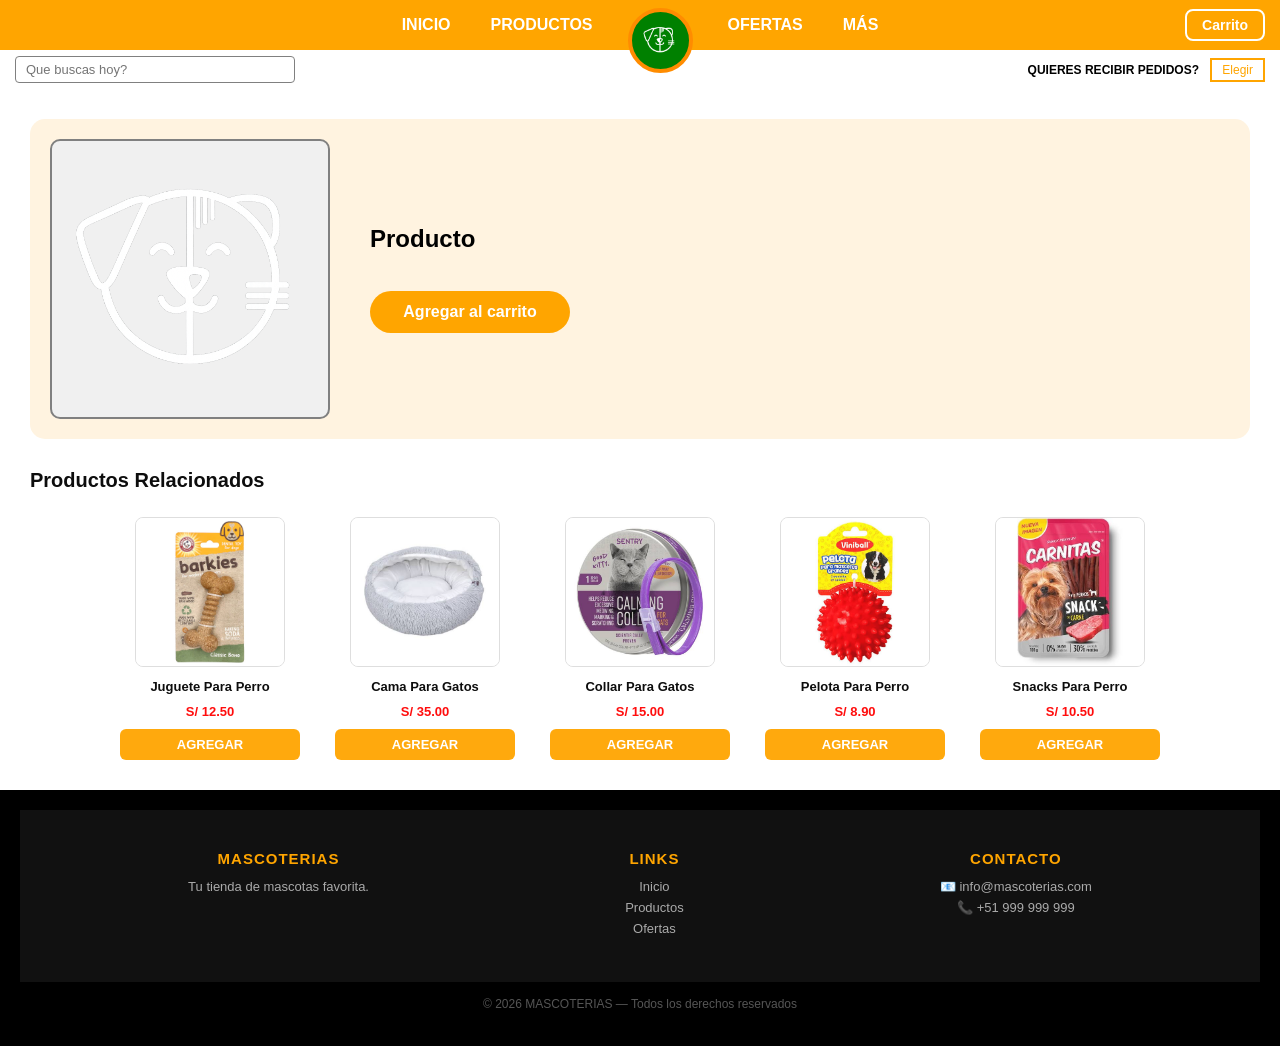
<file: producto.html>
<!DOCTYPE html>
<html lang="es">
<head>
    <meta charset="UTF-8">
    <meta name="viewport" content="width=device-width, initial-scale=1.0">
    <title>MASCOTERIAS - Producto</title>
    <link rel="stylesheet" href="style.css">
    <script type="text/javascript" src="https://code.jquery.com/jquery-3.6.0.min.js"></script>
    <script type="text/javascript">
        $(function(){

            var nombre = localStorage.getItem("prod_nombre") || "Producto";
            var precio = localStorage.getItem("prod_precio") || "";
            var img = localStorage.getItem("prod_img") || "imagenes/logo.png";

            $("#prod-nombre").text(nombre);
            $("#prod-precio").text(precio);
            document.getElementById("prod-img").setAttribute("src", img);
            document.getElementById("prod-img").setAttribute("alt", nombre);

            $("#detalle-producto").hide().fadeIn(800);
            $("#relacionados").hide().fadeIn(1400);

            $(".producto").mouseenter(function(){
                $(this).animate({marginTop: "-5px"}, 150);
            });
            $(".producto").mouseleave(function(){
                $(this).animate({marginTop: "0px"}, 150);
            });

            $(".btn-carrito").click(function(){
                $(this).text("✔ Agregado!").css("background-color", "green");
                var nombre = $("#prod-nombre").text();
                var precio = $("#prod-precio").text();
                var img = $("#prod-img").attr("src");
                var carrito = JSON.parse(localStorage.getItem("carrito") || "[]");
                carrito.push({nombre: nombre, precio: precio, img: img});
                localStorage.setItem("carrito", JSON.stringify(carrito));
                setTimeout(function(){
                    window.location = "Inicio/carrito.html";
                }, 800);
            });

            $("#btn-carrito-menu").click(function(){
                window.location = "Inicio/carrito.html";
            });

            $("#buscador input").keydown(function(e){
                if(e.key === "Enter"){
                    window.location = "Inicio/busqueda.html";
                }
            });

            $(".btn-agregar").click(function(e){
                e.preventDefault();
                var n = $(this).siblings(".nombre-producto").text();
                var p = $(this).siblings(".precio-producto").text();
                var i = $(this).closest(".producto").find(".img-producto").attr("src");
                localStorage.setItem("prod_nombre", n);
                localStorage.setItem("prod_precio", p);
                localStorage.setItem("prod_img", i);
                location.reload();
            });

        })
    </script>
</head>
<body>
    <main>
        <header>
            <nav id="menu">
                <a href="index.html">INICIO</a>
                <a href="hypervinculos/productos.html">PRODUCTOS</a>
                <div id="logo"><img src="imagenes/logo.png" alt="logo"></div>
                <a href="hypervinculos/ofertas.html">OFERTAS</a>
                <a href="hypervinculos/mas.html">MÁS</a>
                <button id="btn-carrito-menu">Carrito</button>
            </nav>
            <div id="barra">
                <div id="buscador">
                    <input type="text" placeholder="Que buscas hoy?">
                </div>
                <div id="pedidos">
                    QUIERES RECIBIR PEDIDOS? <button>Elegir</button>
                </div>
            </div>
        </header>

        <article>
            <section id="detalle-producto">
                <div id="columna-izquierda">
                    <img id="prod-img" src="imagenes/logo.png" alt="producto" class="marco-imagen-grande">
                </div>
                <div id="info-producto">
                    <h2 id="prod-nombre">Cargando...</h2>
                    <p class="precio-producto" id="prod-precio"></p>
                    <button class="btn-carrito">Agregar al carrito</button>
                </div>
            </section>

            <section id="relacionados">
                <h2>Productos Relacionados</h2>
                <div class="productos-grid">
                    <div class="producto">
                        <img class="img-producto" src="productos_imagenes/Juguete para perro.jpg" alt="Juguete">
                        <p class="nombre-producto">Juguete Para Perro</p>
                        <p class="precio-producto">S/ 12.50</p>
                        <a href="#" class="btn-agregar">AGREGAR</a>
                    </div>
                    <div class="producto">
                        <img class="img-producto" src="productos_imagenes/cama para gatos.jfif" alt="Cama">
                        <p class="nombre-producto">Cama Para Gatos</p>
                        <p class="precio-producto">S/ 35.00</p>
                        <a href="#" class="btn-agregar">AGREGAR</a>
                    </div>
                    <div class="producto">
                        <img class="img-producto" src="productos_imagenes/collar para gatos.jfif" alt="Collar">
                        <p class="nombre-producto">Collar Para Gatos</p>
                        <p class="precio-producto">S/ 15.00</p>
                        <a href="#" class="btn-agregar">AGREGAR</a>
                    </div>
                    <div class="producto">
                        <img class="img-producto" src="productos_imagenes/pelota para perros.jfif" alt="Pelota">
                        <p class="nombre-producto">Pelota Para Perro</p>
                        <p class="precio-producto">S/ 8.90</p>
                        <a href="#" class="btn-agregar">AGREGAR</a>
                    </div>
                    <div class="producto">
                        <img class="img-producto" src="productos_imagenes/snacks para perros.jfif" alt="Snacks">
                        <p class="nombre-producto">Snacks Para Perro</p>
                        <p class="precio-producto">S/ 10.50</p>
                        <a href="#" class="btn-agregar">AGREGAR</a>
                    </div>
                </div>
            </section>
        </article>

        <footer>
            <div id="footer-contenido">
                <div class="footer-col">
                    <h4>MASCOTERIAS</h4>
                    <p>Tu tienda de mascotas favorita.</p>
                </div>
                <div class="footer-col">
                    <h4>LINKS</h4>
                    <a href="index.html">Inicio</a>
                    <a href="hypervinculos/productos.html">Productos</a>
                    <a href="hypervinculos/ofertas.html">Ofertas</a>
                </div>
                <div class="footer-col">
                    <h4>CONTACTO</h4>
                    <p>📧 info@mascoterias.com</p>
                    <p>📞 +51 999 999 999</p>
                </div>
            </div>
            <div id="footer-bottom">
                <p>© 2026 MASCOTERIAS — Todos los derechos reservados</p>
            </div>
        </footer>
    </main>
</body>
</html>
</file>
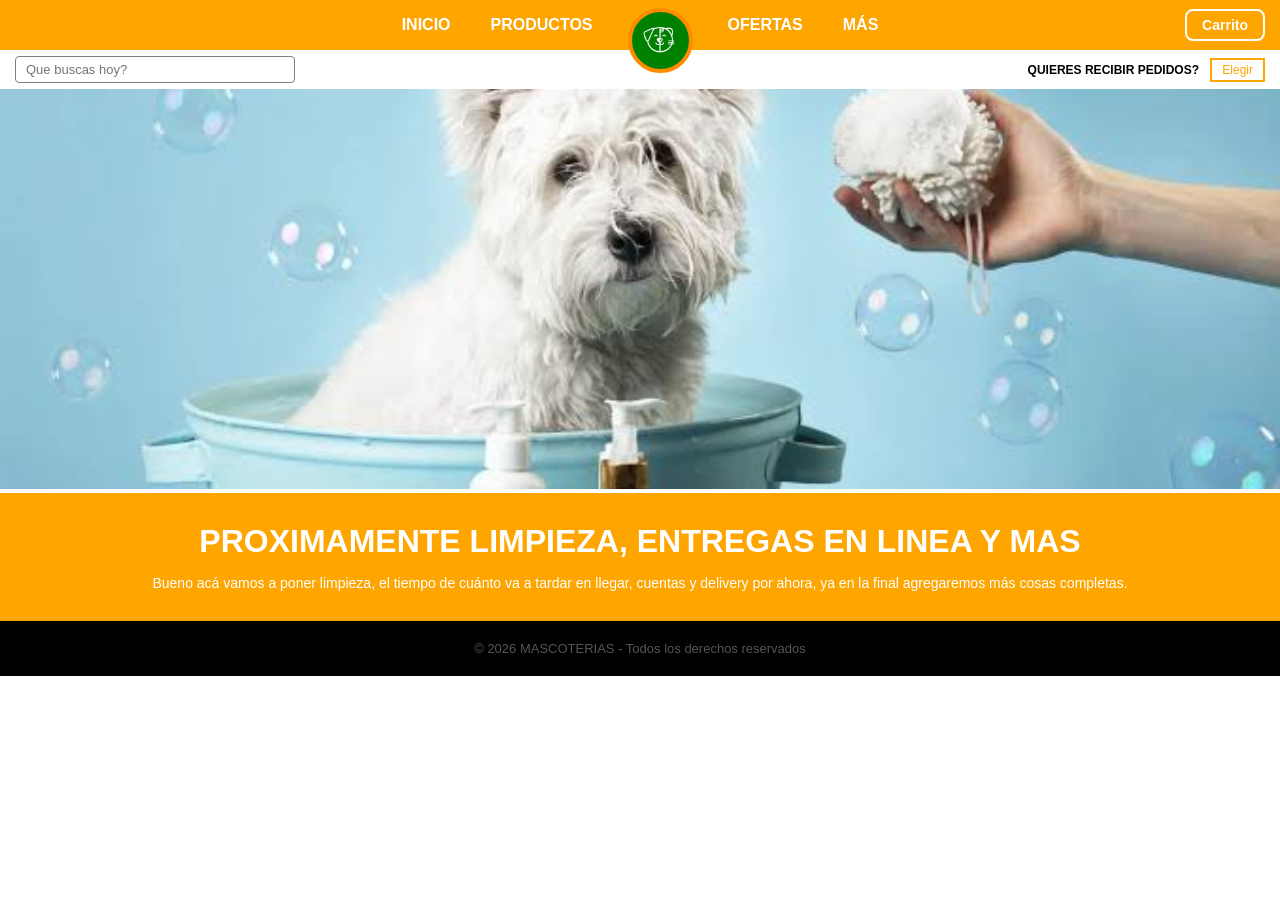
<file: hypervinculos/mas.html>
<!DOCTYPE html>
<html lang="es">
<head>
    <meta charset="UTF-8">
    <meta name="viewport" content="width=device-width, initial-scale=1.0">
    <title>MASCOTERIAS - MÁS</title>
    <link rel="stylesheet" href="../style.css">
</head>
<body>
    <main>
        <header>
            <nav id="menu">
                <a href="../index.html">INICIO</a>
                <a href="productos.html">PRODUCTOS</a>
                <div id="logo"><img src="../imagenes/logo.png" alt="logo"></div>
                <a href="ofertas.html">OFERTAS</a>
                <a href="mas.html">MÁS</a>
                <button id="btn-carrito-menu">Carrito</button>
            </nav>
            <div id="barra">
                <div id="buscador">
                    <input type="text" placeholder="Que buscas hoy?">
                </div>
                <div id="pedidos">
                    QUIERES RECIBIR PEDIDOS? <button>Elegir</button>
                </div>
            </div>
        </header>

        <article>
            <section id="seccion-mas">
                <img src="../imagenes/limpio.jfif" alt="perro limpio" id="imagen-mas">
                <div id="texto-mas">
                    <h2>PROXIMAMENTE LIMPIEZA, ENTREGAS EN LINEA Y MAS</h2>
                    <p>Bueno acá vamos a poner limpieza, el tiempo de cuánto va a tardar en llegar, cuentas y delivery por ahora, ya en la final agregaremos más cosas completas.</p>
                </div>
            </section>
        </article>

        <footer>
            <p>© 2026 MASCOTERIAS - Todos los derechos reservados</p>
        </footer>
    </main>
</body>
</html>
</file>
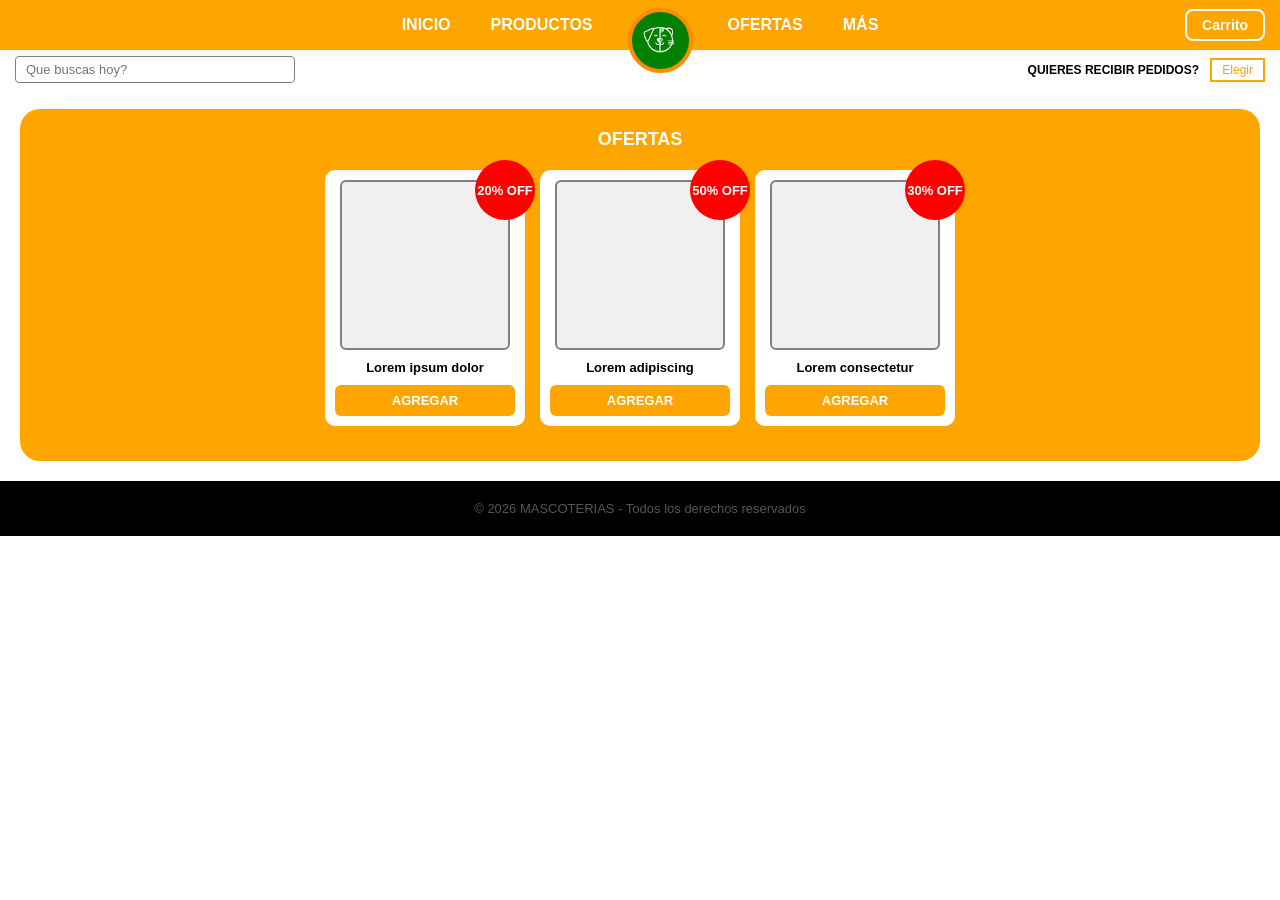
<file: hypervinculos/ofertas.html>
<!DOCTYPE html>
<html lang="es">
<head>
    <meta charset="UTF-8">
    <meta name="viewport" content="width=device-width, initial-scale=1.0">
    <title>MASCOTERIAS - OFERTAS</title>
    <link rel="stylesheet" href="../style.css">
</head>
<body>
    <main>
        <header>
            <nav id="menu">
                <a href="../index.html">INICIO</a>
                <a href="productos.html">PRODUCTOS</a>
                <div id="logo"><img src="../imagenes/logo.png" alt="logo"></div>
                <a href="ofertas.html">OFERTAS</a>
                <a href="mas.html">MÁS</a>
                <button id="btn-carrito-menu">Carrito</button>
            </nav>
            <div id="barra">
                <div id="buscador">
                    <input type="text" placeholder="Que buscas hoy?">
                </div>
                <div id="pedidos">
                    QUIERES RECIBIR PEDIDOS? <button>Elegir</button>
                </div>
            </div>
        </header>

        <article>
            <section id="tendencia">
                <h2>OFERTAS</h2>
                <div class="productos-grid">
                    <div class="producto">
                        <div class="descuento">20% OFF</div>
                        <div class="marco-imagen"></div>
                        <p>Lorem ipsum dolor</p>
                        <a href="../producto.html" class="btn-agregar">AGREGAR</a>
                    </div>
                    <div class="producto">
                        <div class="descuento">50% OFF</div>
                        <div class="marco-imagen"></div>
                        <p>Lorem adipiscing</p>
                        <a href="../producto.html" class="btn-agregar">AGREGAR</a>
                    </div>
                    <div class="producto">
                        <div class="descuento">30% OFF</div>
                        <div class="marco-imagen"></div>
                        <p>Lorem consectetur</p>
                        <a href="../producto.html" class="btn-agregar">AGREGAR</a>
                    </div>
                </div>
            </section>
        </article>

        <footer>
            <p>© 2026 MASCOTERIAS - Todos los derechos reservados</p>
        </footer>
    </main>
</body>
</html>
</file>
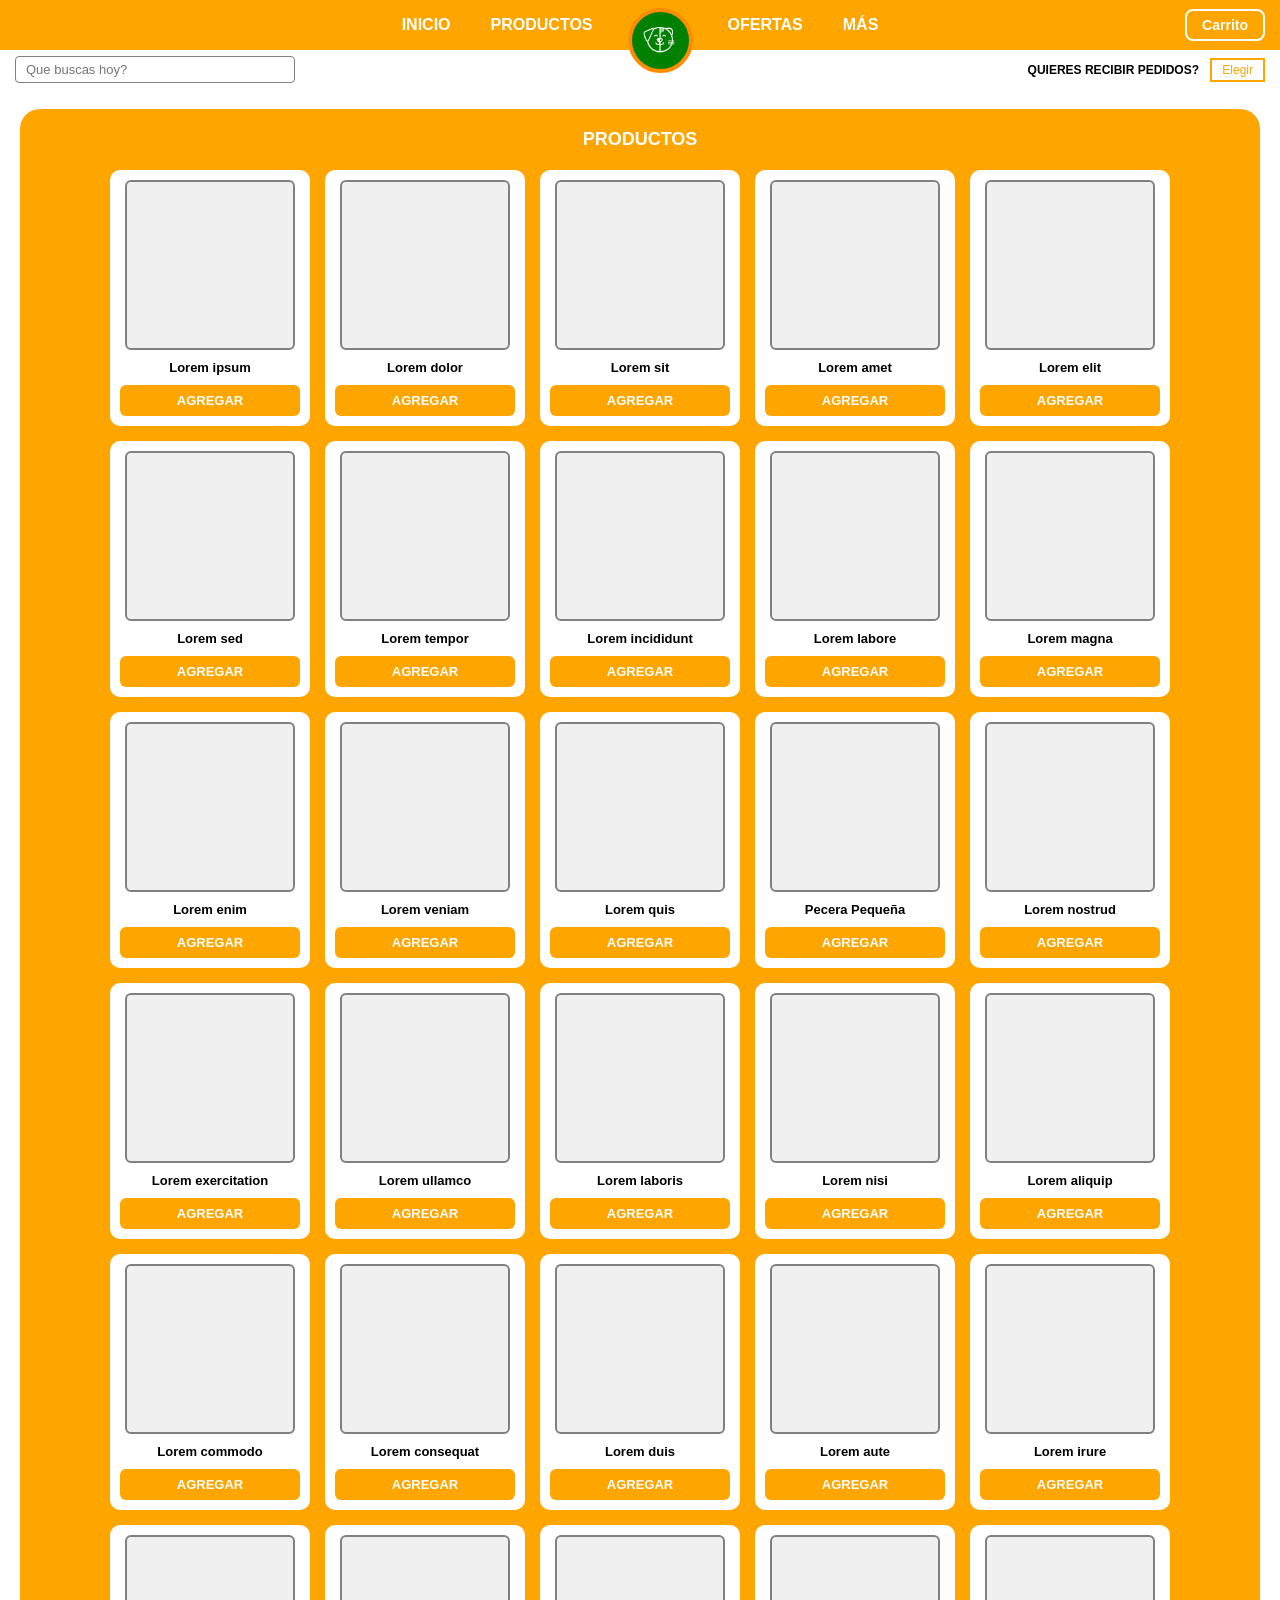
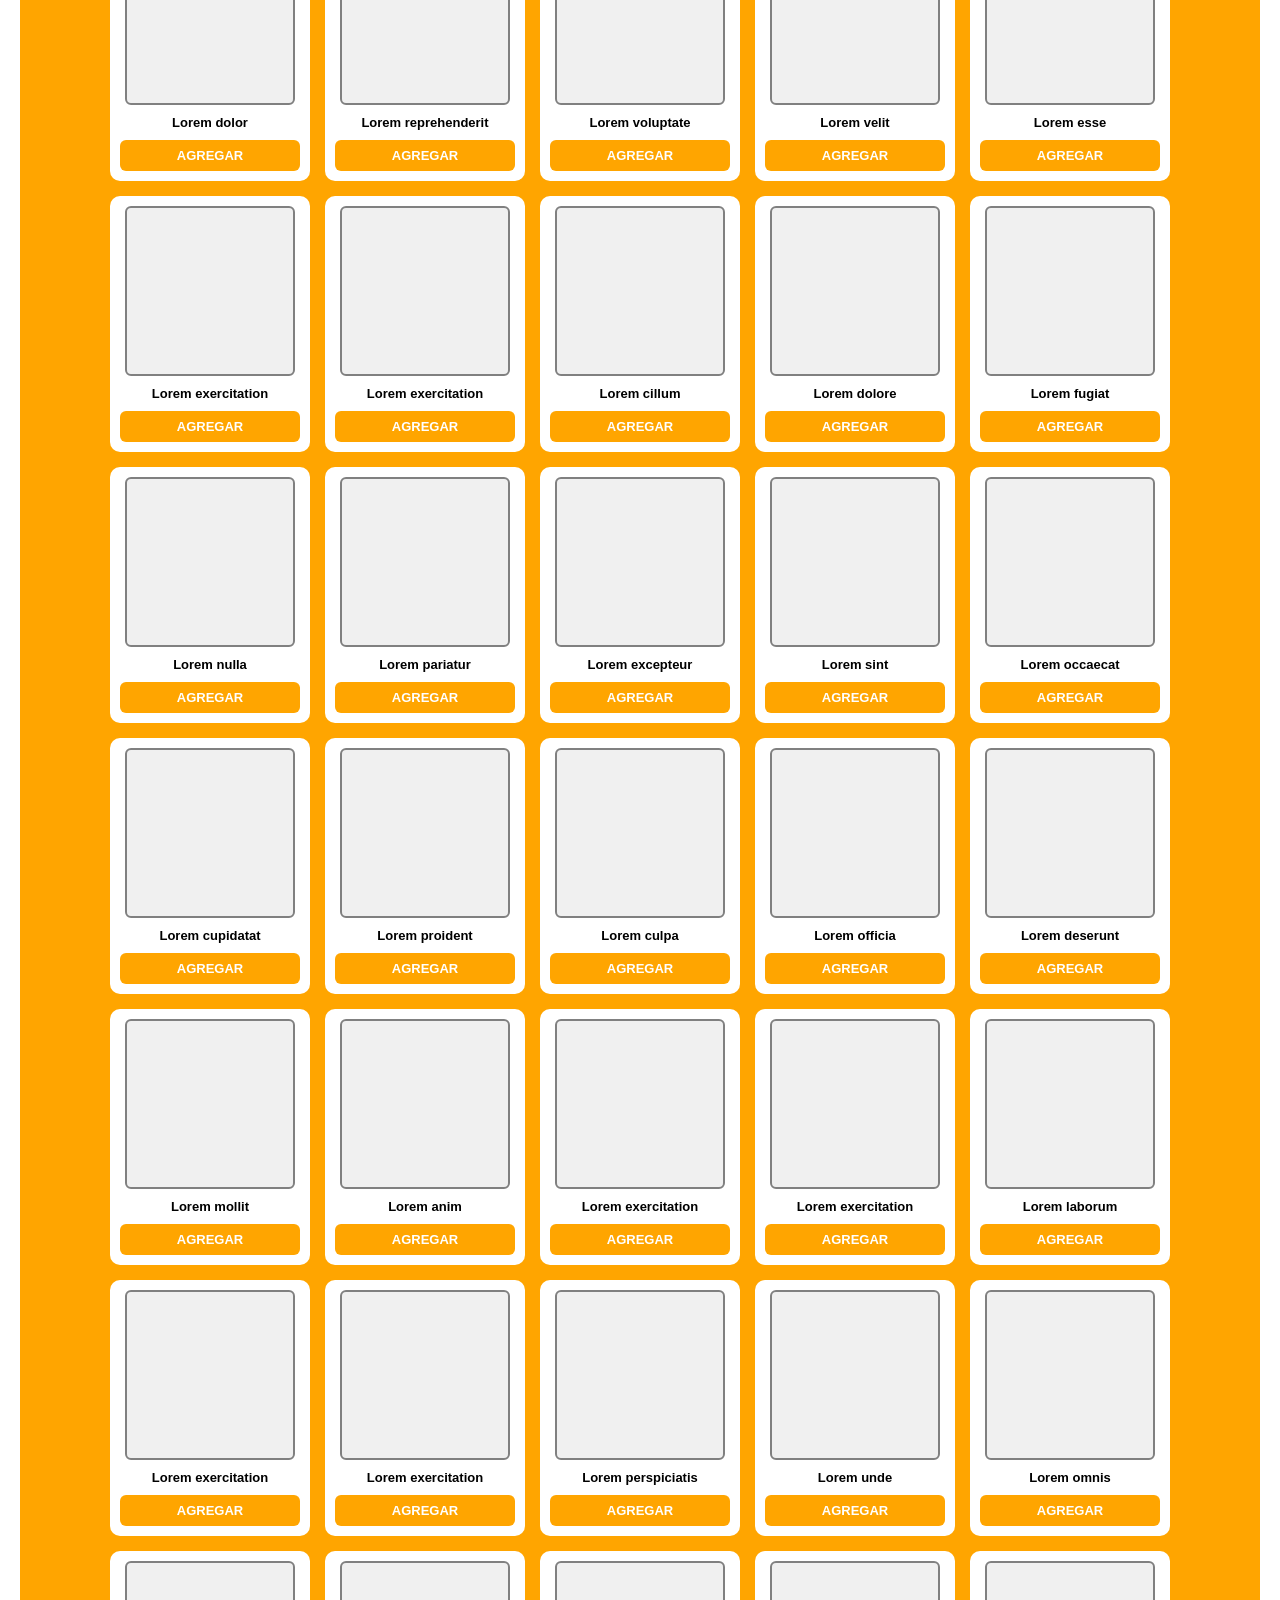
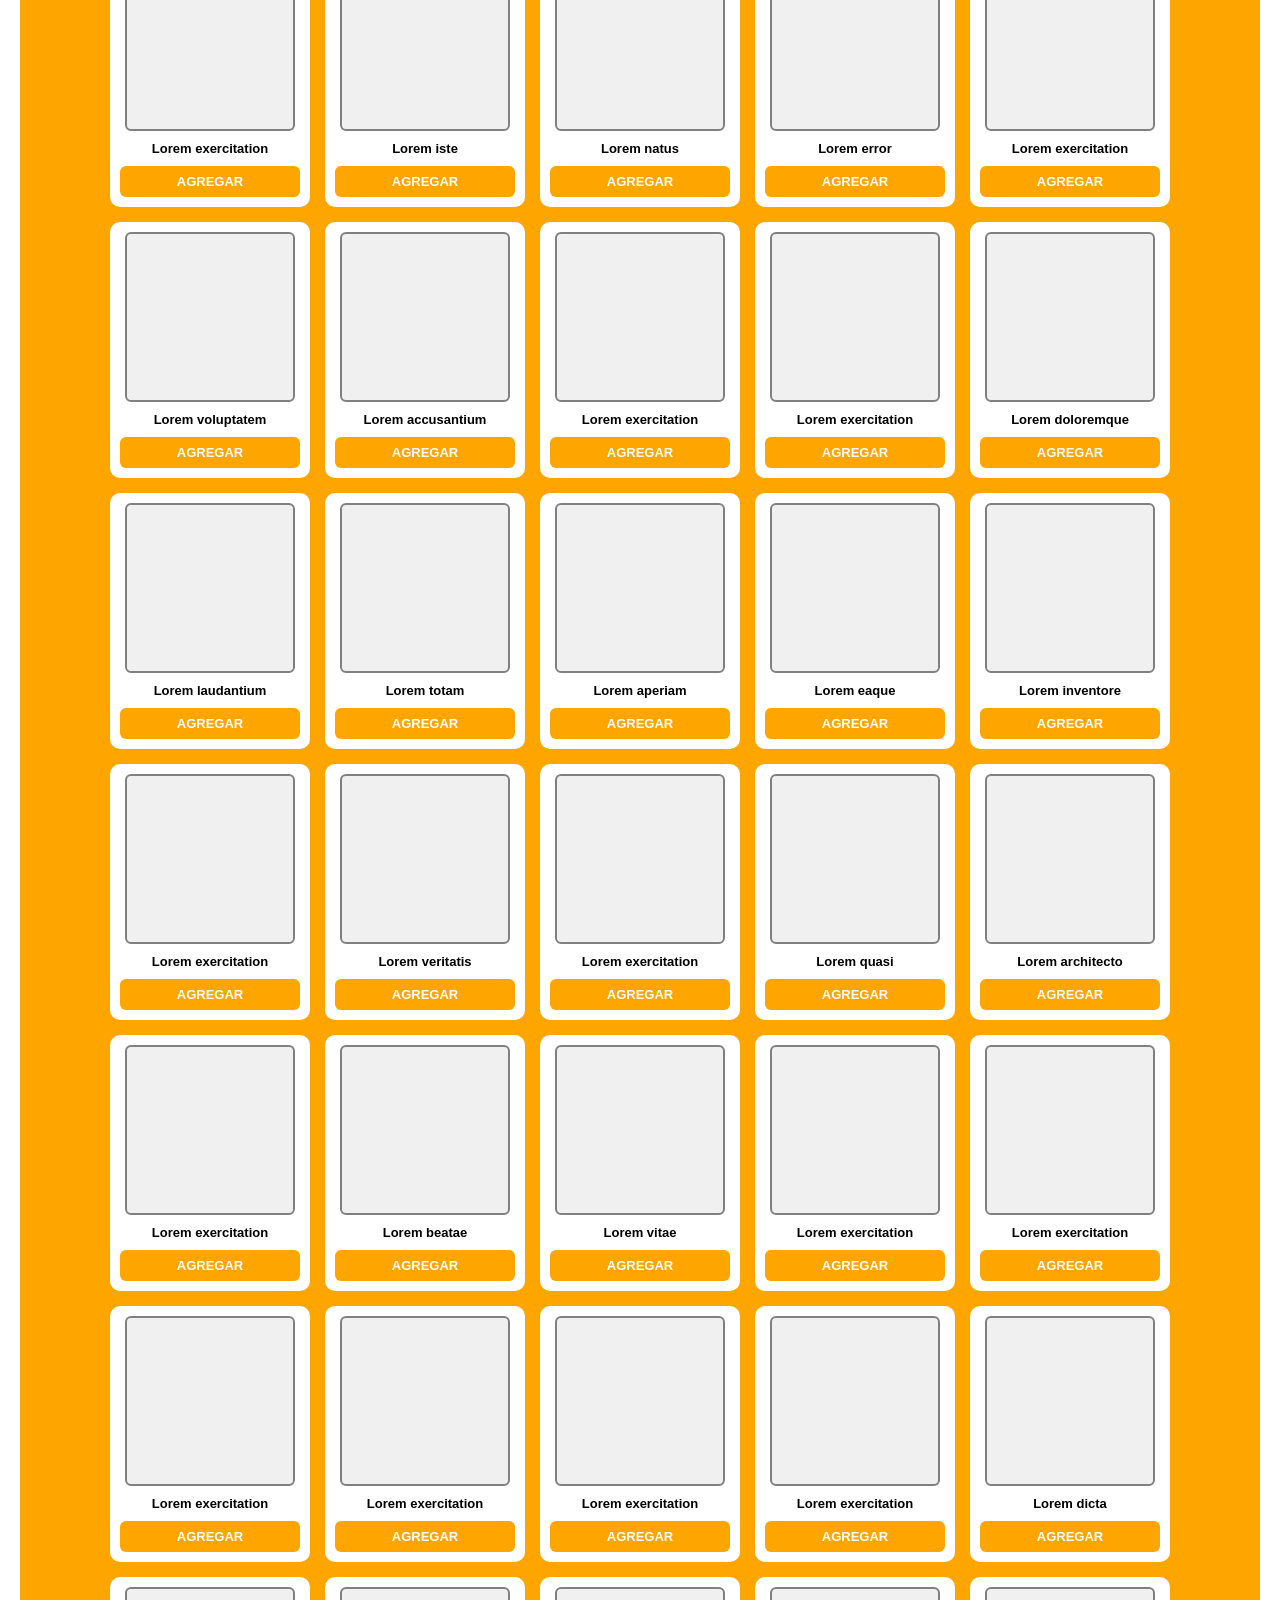
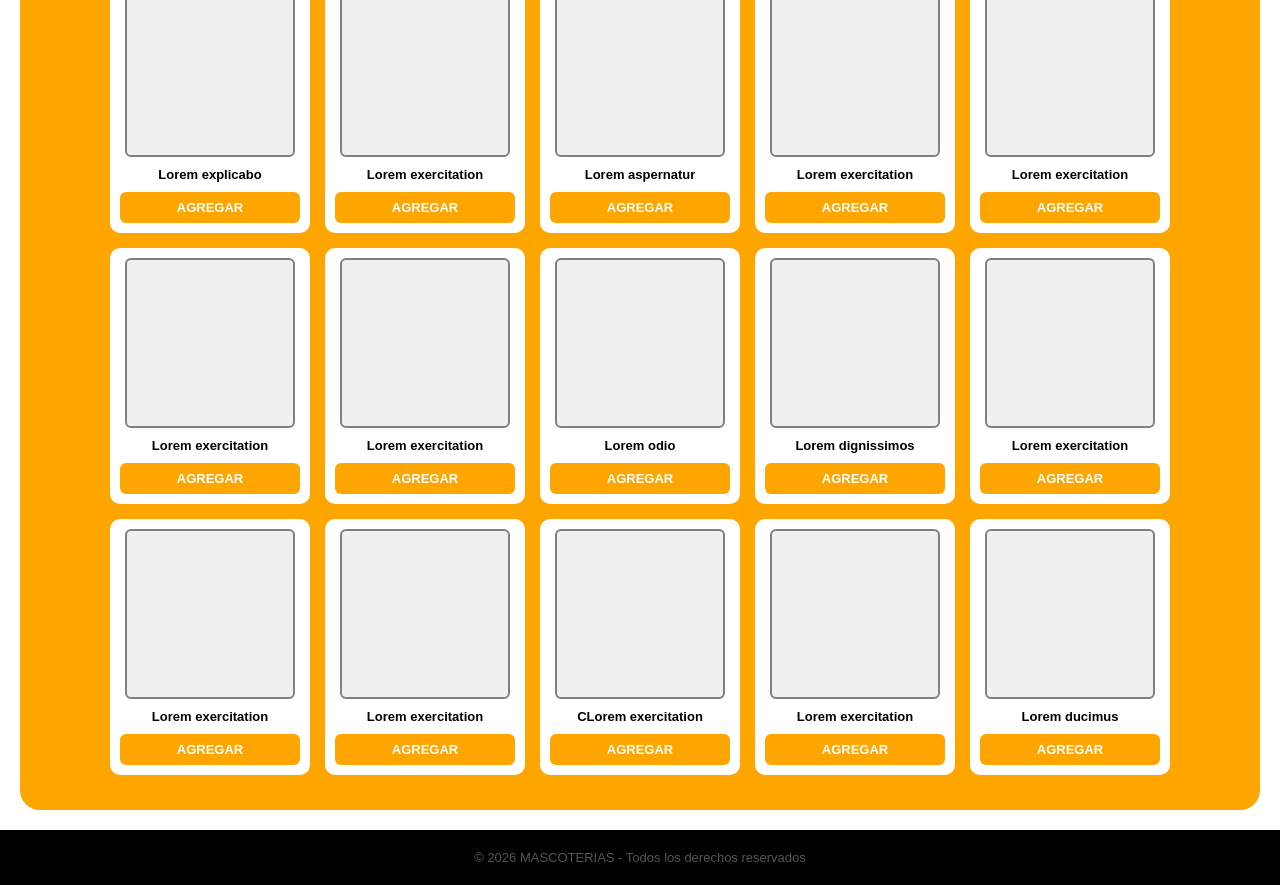
<file: hypervinculos/productos - original.html>
<!DOCTYPE html>
<html lang="es">
<head>
    <meta charset="UTF-8">
    <meta name="viewport" content="width=device-width, initial-scale=1.0">
    <title>MASCOTERIAS - PRODUCTOS</title>
    <link rel="stylesheet" href="../style.css">
</head>
<body>
    <main>

        <header>
            <nav id="menu">
                <a href="../index.html">INICIO</a>
                <a href="productos.html">PRODUCTOS</a>
                <div id="logo"><img src="../imagenes/logo.png" alt="logo"></div>
                <a href="ofertas.html">OFERTAS</a>
                <a href="mas.html">MÁS</a>
                <button id="btn-carrito-menu">Carrito</button>
            </nav>
            <div id="barra">
                <div id="buscador">
                    <input type="text" placeholder="Que buscas hoy?">
                </div>
                <div id="pedidos">
                    QUIERES RECIBIR PEDIDOS? <button>Elegir</button>
                </div>
            </div>
        </header>

        <article>
            <section id="tendencia">
                <h2>PRODUCTOS</h2>
                <div class="productos-grid">
                    <div class="producto"><div class="marco-imagen"></div><p>Lorem ipsum</p><a href="../producto.html" class="btn-agregar">AGREGAR</a></div>
                    <div class="producto"><div class="marco-imagen"></div><p>Lorem dolor</p><a href="../producto.html" class="btn-agregar">AGREGAR</a></div>
                    <div class="producto"><div class="marco-imagen"></div><p>Lorem sit</p><a href="../producto.html" class="btn-agregar">AGREGAR</a></div>
                    <div class="producto"><div class="marco-imagen"></div><p>Lorem amet</p><a href="../producto.html" class="btn-agregar">AGREGAR</a></div>
                    <div class="producto"><div class="marco-imagen"></div><p>Lorem elit</p><a href="../producto.html" class="btn-agregar">AGREGAR</a></div>
                </div>
                <div class="productos-grid">
                    <div class="producto"><div class="marco-imagen"></div><p>Lorem sed</p><a href="../producto.html" class="btn-agregar">AGREGAR</a></div>
                    <div class="producto"><div class="marco-imagen"></div><p>Lorem tempor</p><a href="../producto.html" class="btn-agregar">AGREGAR</a></div>
                    <div class="producto"><div class="marco-imagen"></div><p>Lorem incididunt</p><a href="../producto.html" class="btn-agregar">AGREGAR</a></div>
                    <div class="producto"><div class="marco-imagen"></div><p>Lorem labore</p><a href="../producto.html" class="btn-agregar">AGREGAR</a></div>
                    <div class="producto"><div class="marco-imagen"></div><p>Lorem magna</p><a href="../producto.html" class="btn-agregar">AGREGAR</a></div>
                </div>
                <div class="productos-grid">
                    <div class="producto"><div class="marco-imagen"></div><p>Lorem enim</p><a href="../producto.html" class="btn-agregar">AGREGAR</a></div>
                    <div class="producto"><div class="marco-imagen"></div><p>Lorem veniam</p><a href="../producto.html" class="btn-agregar">AGREGAR</a></div>
                    <div class="producto"><div class="marco-imagen"></div><p>Lorem quis</p><a href="../producto.html" class="btn-agregar">AGREGAR</a></div>
                    <div class="producto"><div class="marco-imagen"></div><p>Pecera Pequeña</p><a href="../producto.html" class="btn-agregar">AGREGAR</a></div>
                    <div class="producto"><div class="marco-imagen"></div><p>Lorem nostrud</p><a href="../producto.html" class="btn-agregar">AGREGAR</a></div>
                </div>
                <div class="productos-grid">
                    <div class="producto"><div class="marco-imagen"></div><p>Lorem exercitation</p><a href="../producto.html" class="btn-agregar">AGREGAR</a></div>
                    <div class="producto"><div class="marco-imagen"></div><p>Lorem ullamco</p><a href="../producto.html" class="btn-agregar">AGREGAR</a></div>
                    <div class="producto"><div class="marco-imagen"></div><p>Lorem laboris</p><a href="../producto.html" class="btn-agregar">AGREGAR</a></div>
                    <div class="producto"><div class="marco-imagen"></div><p>Lorem nisi</p><a href="../producto.html" class="btn-agregar">AGREGAR</a></div>
                    <div class="producto"><div class="marco-imagen"></div><p>Lorem aliquip</p><a href="../producto.html" class="btn-agregar">AGREGAR</a></div>
                </div>
                <div class="productos-grid">
                    <div class="producto"><div class="marco-imagen"></div><p>Lorem commodo</p><a href="../producto.html" class="btn-agregar">AGREGAR</a></div>
                    <div class="producto"><div class="marco-imagen"></div><p>Lorem consequat</p><a href="../producto.html" class="btn-agregar">AGREGAR</a></div>
                    <div class="producto"><div class="marco-imagen"></div><p>Lorem duis</p><a href="../producto.html" class="btn-agregar">AGREGAR</a></div>
                    <div class="producto"><div class="marco-imagen"></div><p>Lorem aute</p><a href="../producto.html" class="btn-agregar">AGREGAR</a></div>
                    <div class="producto"><div class="marco-imagen"></div><p>Lorem irure</p><a href="../producto.html" class="btn-agregar">AGREGAR</a></div>
                </div>
                <div class="productos-grid">
                    <div class="producto"><div class="marco-imagen"></div><p>Lorem dolor</p><a href="../producto.html" class="btn-agregar">AGREGAR</a></div>
                    <div class="producto"><div class="marco-imagen"></div><p>Lorem reprehenderit</p><a href="../producto.html" class="btn-agregar">AGREGAR</a></div>
                    <div class="producto"><div class="marco-imagen"></div><p>Lorem voluptate</p><a href="../producto.html" class="btn-agregar">AGREGAR</a></div>
                    <div class="producto"><div class="marco-imagen"></div><p>Lorem velit</p><a href="../producto.html" class="btn-agregar">AGREGAR</a></div>
                    <div class="producto"><div class="marco-imagen"></div><p>Lorem esse</p><a href="../producto.html" class="btn-agregar">AGREGAR</a></div>
                </div>
                <div class="productos-grid">
                    <div class="producto"><div class="marco-imagen"></div><p>Lorem exercitation</p><a href="../producto.html" class="btn-agregar">AGREGAR</a></div>
                    <div class="producto"><div class="marco-imagen"></div><p>Lorem exercitation</p><a href="../producto.html" class="btn-agregar">AGREGAR</a></div>
                    <div class="producto"><div class="marco-imagen"></div><p>Lorem cillum</p><a href="../producto.html" class="btn-agregar">AGREGAR</a></div>
                    <div class="producto"><div class="marco-imagen"></div><p>Lorem dolore</p><a href="../producto.html" class="btn-agregar">AGREGAR</a></div>
                    <div class="producto"><div class="marco-imagen"></div><p>Lorem fugiat</p><a href="../producto.html" class="btn-agregar">AGREGAR</a></div>
                </div>
                <div class="productos-grid">
                    <div class="producto"><div class="marco-imagen"></div><p>Lorem nulla</p><a href="../producto.html" class="btn-agregar">AGREGAR</a></div>
                    <div class="producto"><div class="marco-imagen"></div><p>Lorem pariatur</p><a href="../producto.html" class="btn-agregar">AGREGAR</a></div>
                    <div class="producto"><div class="marco-imagen"></div><p>Lorem excepteur</p><a href="../producto.html" class="btn-agregar">AGREGAR</a></div>
                    <div class="producto"><div class="marco-imagen"></div><p>Lorem sint</p><a href="../producto.html" class="btn-agregar">AGREGAR</a></div>
                    <div class="producto"><div class="marco-imagen"></div><p>Lorem occaecat</p><a href="../producto.html" class="btn-agregar">AGREGAR</a></div>
                </div>
                <div class="productos-grid">
                    <div class="producto"><div class="marco-imagen"></div><p>Lorem cupidatat</p><a href="../producto.html" class="btn-agregar">AGREGAR</a></div>
                    <div class="producto"><div class="marco-imagen"></div><p>Lorem proident</p><a href="../producto.html" class="btn-agregar">AGREGAR</a></div>
                    <div class="producto"><div class="marco-imagen"></div><p>Lorem culpa</p><a href="../producto.html" class="btn-agregar">AGREGAR</a></div>
                    <div class="producto"><div class="marco-imagen"></div><p>Lorem officia</p><a href="../producto.html" class="btn-agregar">AGREGAR</a></div>
                    <div class="producto"><div class="marco-imagen"></div><p>Lorem deserunt</p><a href="../producto.html" class="btn-agregar">AGREGAR</a></div>
                </div>
                <div class="productos-grid">
                    <div class="producto"><div class="marco-imagen"></div><p>Lorem mollit</p><a href="../producto.html" class="btn-agregar">AGREGAR</a></div>
                    <div class="producto"><div class="marco-imagen"></div><p>Lorem anim</p><a href="../producto.html" class="btn-agregar">AGREGAR</a></div>
                    <div class="producto"><div class="marco-imagen"></div><p>Lorem exercitation</p><a href="../producto.html" class="btn-agregar">AGREGAR</a></div>
                    <div class="producto"><div class="marco-imagen"></div><p>Lorem exercitation</p><a href="../producto.html" class="btn-agregar">AGREGAR</a></div>
                    <div class="producto"><div class="marco-imagen"></div><p>Lorem laborum</p><a href="../producto.html" class="btn-agregar">AGREGAR</a></div>
                </div>
                <div class="productos-grid">
                    <div class="producto"><div class="marco-imagen"></div><p>Lorem exercitation</p><a href="../producto.html" class="btn-agregar">AGREGAR</a></div>
                    <div class="producto"><div class="marco-imagen"></div><p>Lorem exercitation</p><a href="../producto.html" class="btn-agregar">AGREGAR</a></div>
                    <div class="producto"><div class="marco-imagen"></div><p>Lorem perspiciatis</p><a href="../producto.html" class="btn-agregar">AGREGAR</a></div>
                    <div class="producto"><div class="marco-imagen"></div><p>Lorem unde</p><a href="../producto.html" class="btn-agregar">AGREGAR</a></div>
                    <div class="producto"><div class="marco-imagen"></div><p>Lorem omnis</p><a href="../producto.html" class="btn-agregar">AGREGAR</a></div>
                </div>
                <div class="productos-grid">
                    <div class="producto"><div class="marco-imagen"></div><p>Lorem exercitation</p><a href="../producto.html" class="btn-agregar">AGREGAR</a></div>
                    <div class="producto"><div class="marco-imagen"></div><p>Lorem iste</p><a href="../producto.html" class="btn-agregar">AGREGAR</a></div>
                    <div class="producto"><div class="marco-imagen"></div><p>Lorem natus</p><a href="../producto.html" class="btn-agregar">AGREGAR</a></div>
                    <div class="producto"><div class="marco-imagen"></div><p>Lorem error</p><a href="../producto.html" class="btn-agregar">AGREGAR</a></div>
                    <div class="producto"><div class="marco-imagen"></div><p>Lorem exercitation</p><a href="../producto.html" class="btn-agregar">AGREGAR</a></div>
                </div>
                <div class="productos-grid">
                    <div class="producto"><div class="marco-imagen"></div><p>Lorem voluptatem</p><a href="../producto.html" class="btn-agregar">AGREGAR</a></div>
                    <div class="producto"><div class="marco-imagen"></div><p>Lorem accusantium</p><a href="../producto.html" class="btn-agregar">AGREGAR</a></div>
                    <div class="producto"><div class="marco-imagen"></div><p>Lorem exercitation</p><a href="../producto.html" class="btn-agregar">AGREGAR</a></div>
                    <div class="producto"><div class="marco-imagen"></div><p>Lorem exercitation</p><a href="../producto.html" class="btn-agregar">AGREGAR</a></div>
                    <div class="producto"><div class="marco-imagen"></div><p>Lorem doloremque</p><a href="../producto.html" class="btn-agregar">AGREGAR</a></div>
                </div>
                <div class="productos-grid">
                    <div class="producto"><div class="marco-imagen"></div><p>Lorem laudantium</p><a href="../producto.html" class="btn-agregar">AGREGAR</a></div>
                    <div class="producto"><div class="marco-imagen"></div><p>Lorem totam</p><a href="../producto.html" class="btn-agregar">AGREGAR</a></div>
                    <div class="producto"><div class="marco-imagen"></div><p>Lorem aperiam</p><a href="../producto.html" class="btn-agregar">AGREGAR</a></div>
                    <div class="producto"><div class="marco-imagen"></div><p>Lorem eaque</p><a href="../producto.html" class="btn-agregar">AGREGAR</a></div>
                    <div class="producto"><div class="marco-imagen"></div><p>Lorem inventore</p><a href="../producto.html" class="btn-agregar">AGREGAR</a></div>
                </div>
                <div class="productos-grid">
                    <div class="producto"><div class="marco-imagen"></div><p>Lorem exercitation</p><a href="../producto.html" class="btn-agregar">AGREGAR</a></div>
                    <div class="producto"><div class="marco-imagen"></div><p>Lorem veritatis</p><a href="../producto.html" class="btn-agregar">AGREGAR</a></div>
                    <div class="producto"><div class="marco-imagen"></div><p>Lorem exercitation</p><a href="../producto.html" class="btn-agregar">AGREGAR</a></div>
                    <div class="producto"><div class="marco-imagen"></div><p>Lorem quasi</p><a href="../producto.html" class="btn-agregar">AGREGAR</a></div>
                    <div class="producto"><div class="marco-imagen"></div><p>Lorem architecto</p><a href="../producto.html" class="btn-agregar">AGREGAR</a></div>
                </div>
                <div class="productos-grid">
                    <div class="producto"><div class="marco-imagen"></div><p>Lorem exercitation</p><a href="../producto.html" class="btn-agregar">AGREGAR</a></div>
                    <div class="producto"><div class="marco-imagen"></div><p>Lorem beatae</p><a href="../producto.html" class="btn-agregar">AGREGAR</a></div>
                    <div class="producto"><div class="marco-imagen"></div><p>Lorem vitae</p><a href="../producto.html" class="btn-agregar">AGREGAR</a></div>
                    <div class="producto"><div class="marco-imagen"></div><p>Lorem exercitation</p><a href="../producto.html" class="btn-agregar">AGREGAR</a></div>
                    <div class="producto"><div class="marco-imagen"></div><p>Lorem exercitation</p><a href="../producto.html" class="btn-agregar">AGREGAR</a></div>
                </div>
                <div class="productos-grid">
                    <div class="producto"><div class="marco-imagen"></div><p>Lorem exercitation</p><a href="../producto.html" class="btn-agregar">AGREGAR</a></div>
                    <div class="producto"><div class="marco-imagen"></div><p>Lorem exercitation</p><a href="../producto.html" class="btn-agregar">AGREGAR</a></div>
                    <div class="producto"><div class="marco-imagen"></div><p>Lorem exercitation</p><a href="../producto.html" class="btn-agregar">AGREGAR</a></div>
                    <div class="producto"><div class="marco-imagen"></div><p>Lorem exercitation</p><a href="../producto.html" class="btn-agregar">AGREGAR</a></div>
                    <div class="producto"><div class="marco-imagen"></div><p>Lorem dicta</p><a href="../producto.html" class="btn-agregar">AGREGAR</a></div>
                </div>
                <div class="productos-grid">
                    <div class="producto"><div class="marco-imagen"></div><p>Lorem explicabo</p><a href="../producto.html" class="btn-agregar">AGREGAR</a></div>
                    <div class="producto"><div class="marco-imagen"></div><p>Lorem exercitation</p><a href="../producto.html" class="btn-agregar">AGREGAR</a></div>
                    <div class="producto"><div class="marco-imagen"></div><p>Lorem aspernatur</p><a href="../producto.html" class="btn-agregar">AGREGAR</a></div>
                    <div class="producto"><div class="marco-imagen"></div><p>Lorem exercitation</p><a href="../producto.html" class="btn-agregar">AGREGAR</a></div>
                    <div class="producto"><div class="marco-imagen"></div><p>Lorem exercitation</p><a href="../producto.html" class="btn-agregar">AGREGAR</a></div>
                </div>
                <div class="productos-grid">
                    <div class="producto"><div class="marco-imagen"></div><p>Lorem exercitation</p><a href="../producto.html" class="btn-agregar">AGREGAR</a></div>
                    <div class="producto"><div class="marco-imagen"></div><p>Lorem exercitation</p><a href="../producto.html" class="btn-agregar">AGREGAR</a></div>
                    <div class="producto"><div class="marco-imagen"></div><p>Lorem odio</p><a href="../producto.html" class="btn-agregar">AGREGAR</a></div>
                    <div class="producto"><div class="marco-imagen"></div><p>Lorem dignissimos</p><a href="../producto.html" class="btn-agregar">AGREGAR</a></div>
                    <div class="producto"><div class="marco-imagen"></div><p>Lorem exercitation</p><a href="../producto.html" class="btn-agregar">AGREGAR</a></div>
                </div>
                <div class="productos-grid">
                    <div class="producto"><div class="marco-imagen"></div><p>Lorem exercitation</p><a href="../producto.html" class="btn-agregar">AGREGAR</a></div>
                    <div class="producto"><div class="marco-imagen"></div><p>Lorem exercitation</p><a href="../producto.html" class="btn-agregar">AGREGAR</a></div>
                    <div class="producto"><div class="marco-imagen"></div><p>CLorem exercitation</p><a href="../producto.html" class="btn-agregar">AGREGAR</a></div>
                    <div class="producto"><div class="marco-imagen"></div><p>Lorem exercitation</p><a href="../producto.html" class="btn-agregar">AGREGAR</a></div>
                    <div class="producto"><div class="marco-imagen"></div><p>Lorem ducimus</p><a href="../producto.html" class="btn-agregar">AGREGAR</a></div>
                </div>

            </section>
        </article>

        <footer>
            <p>© 2026 MASCOTERIAS - Todos los derechos reservados</p>
        </footer>

    </main>
</body>
</html>
</file>
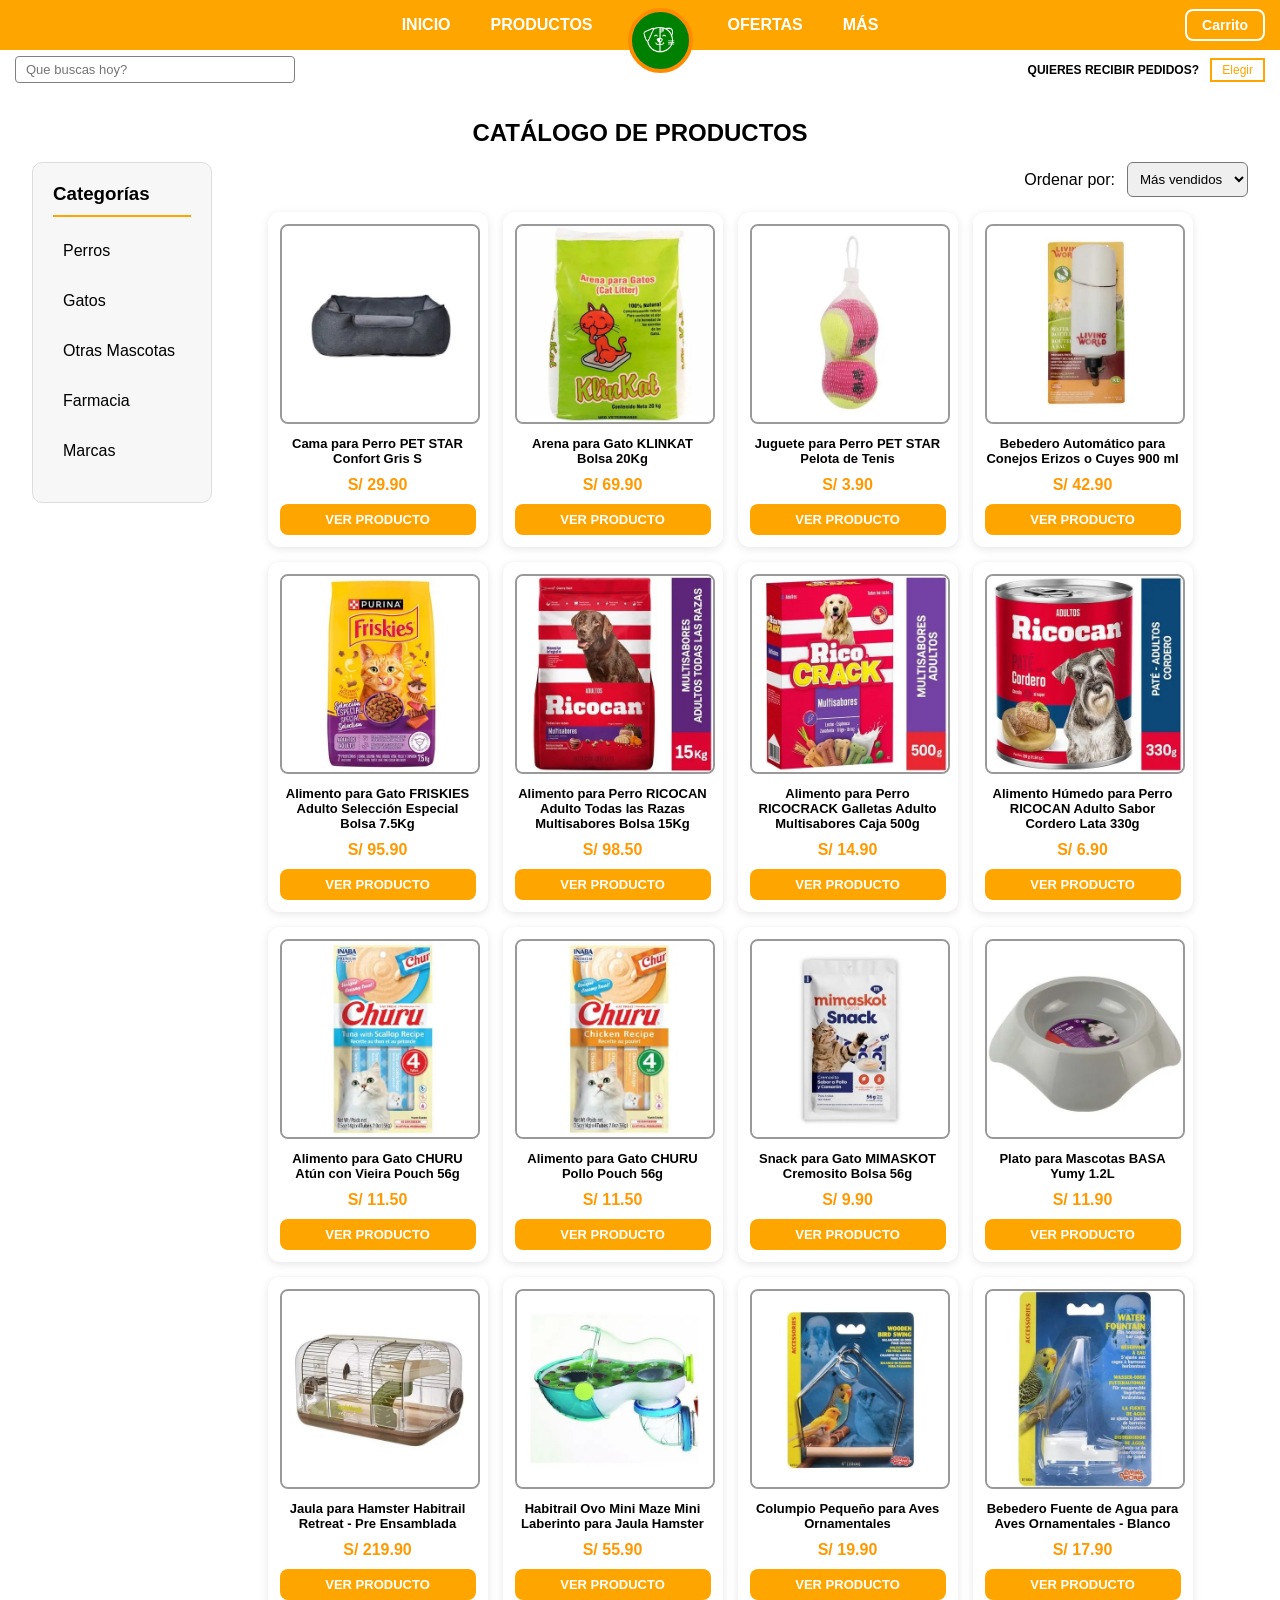
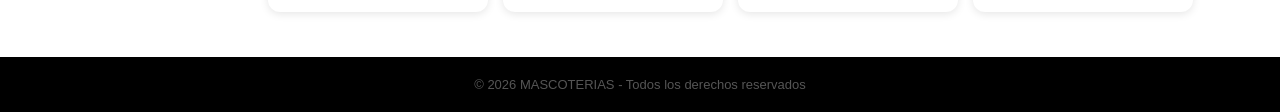
<file: hypervinculos/productos.html>
<!DOCTYPE html>
<html lang="es">
<head>
    <meta charset="UTF-8">
    <meta name="viewport" content="width=device-width, initial-scale=1.0">
    <title>MASCOTERIAS - PRODUCTOS</title>
    <link rel="stylesheet" href="../style.css">
    <link rel="stylesheet" href="../productos.css">
</head>
<body>
    <main>

        <header>
            <nav id="menu">
                <a href="../index.html">INICIO</a>
                <a href="productos.html">PRODUCTOS</a>
                <div id="logo"><img src="../imagenes/logo.png" alt="logo"></div>
                <a href="ofertas.html">OFERTAS</a>
                <a href="mas.html">MÁS</a>
                <button id="btn-carrito-menu">Carrito</button>
            </nav>
            <div id="barra">
                <div id="buscador">
                    <input type="text" placeholder="Que buscas hoy?">
                </div>
                <div id="pedidos">
                    QUIERES RECIBIR PEDIDOS? <button>Elegir</button>
                </div>
            </div>
        </header>

        <article>
            <section class="catalogo">
                <h2>CATÁLOGO DE PRODUCTOS</h2>
                <div class="contenido-catalogo">

                <aside class="categorias">
                    <h3>Categorías</h3>

                    <ul>
                        <li>Perros</li>
                        <li>Gatos</li>
                        <li>Otras Mascotas</li>
                        <li>Farmacia</li>
                        <li>Marcas</li>
                    </ul>
                    </aside>
                
                <div class="productos">

                <div class="filtros">

                    <label>Ordenar por:</label>

                    <select>
                        <option>Más vendidos</option>
                        <option>Precio menor</option>
                        <option>Precio mayor</option>
                        <option>Nuevos</option>
                    </select>

                </div>

                <div class="productos-grid">
                    <div class="producto"><div class="marco-imagen"><img src="../imagenes/Cama de Perro.jpeg" alt="Cama para Perro PET STAR Confort Gris S"></div><p>Cama para Perro PET STAR Confort Gris S</p><span class="precio">S/ 29.90</span><a href="../producto.html" class="btn-agregar">VER PRODUCTO</a></div>
                    <div class="producto"><div class="marco-imagen"><img src="../imagenes/Arena Para Gatos.jpeg" alt="Arena para Gato KLINKAT Bolsa 20Kg"></div><p>Arena para Gato KLINKAT Bolsa 20Kg</p><span class="precio">S/ 69.90</span><a href="../producto.html" class="btn-agregar">VER PRODUCTO</a></div>
                    <div class="producto"><div class="marco-imagen"><img src="../imagenes/Pelotas.jpeg" alt="Juguete para Perro PET STAR Pelota de Tenis"></div><p>Juguete para Perro PET STAR Pelota de Tenis</p><span class="precio">S/ 3.90</span><a href="../producto.html" class="btn-agregar">VER PRODUCTO</a></div>
                    <div class="producto"><div class="marco-imagen"><img src="../imagenes/Bebedero Para Conejos.jpeg" alt="Bebedero Automático para Conejos Erizos o Cuyes 900 ml"></div><p>Bebedero Automático para Conejos Erizos o Cuyes 900 ml</p><span class="precio">S/ 42.90</span><a href="../producto.html" class="btn-agregar">VER PRODUCTO</a></div>
                </div>
                <div class="productos-grid">
                    <div class="producto"><div class="marco-imagen"><img src="../imagenes/Friskies.jpeg" alt="Alimento para Gato FRISKIES Adulto Selección Especial Bolsa 7.5Kg"></div><p>Alimento para Gato FRISKIES Adulto Selección Especial Bolsa 7.5Kg</p><span class="precio">S/ 95.90</span><a href="../producto.html" class="btn-agregar">VER PRODUCTO</a></div>
                    <div class="producto"><div class="marco-imagen"><img src="../imagenes/Ricocan Multisabores.jpeg" alt="Alimento para Perro RICOCAN Adulto Todas las Razas Multisabores Bolsa 15Kg"></div><p>Alimento para Perro RICOCAN Adulto Todas las Razas Multisabores Bolsa 15Kg</p><span class="precio">S/ 98.50</span><a href="../producto.html" class="btn-agregar">VER PRODUCTO</a></div>
                    <div class="producto"><div class="marco-imagen"><img src="../imagenes/Ricocrack.jpeg" alt="Alimento para Perro RICOCRACK Galletas Adulto Multisabores Caja 500g"></div><p>Alimento para Perro RICOCRACK Galletas Adulto Multisabores Caja 500g</p><span class="precio">S/ 14.90</span><a href="../producto.html" class="btn-agregar">VER PRODUCTO</a></div>
                    <div class="producto"><div class="marco-imagen"><img src="../imagenes/Ricocan paté.jpeg" alt="Alimento Húmedo para Perro RICOCAN Adulto Sabor Cordero Lata 330g"></div><p>Alimento Húmedo para Perro RICOCAN Adulto Sabor Cordero Lata 330g</p><span class="precio">S/ 6.90</span><a href="../producto.html" class="btn-agregar">VER PRODUCTO</a></div>
                </div>
                <div class="productos-grid">
                    <div class="producto"><div class="marco-imagen"><img src="../imagenes/Churu Atún.jpeg" alt="Alimento para Gato CHURU Atún con Vieira Pouch 56g"></div><p>Alimento para Gato CHURU Atún con Vieira Pouch 56g</p><span class="precio">S/ 11.50</span><a href="../producto.html" class="btn-agregar">VER PRODUCTO</a></div>
                    <div class="producto"><div class="marco-imagen"><img src="../imagenes/Churu Pollo.jpeg" alt="Alimento para Gato CHURU Pollo Pouch 56g"></div><p>Alimento para Gato CHURU Pollo Pouch 56g</p><span class="precio">S/ 11.50</span><a href="../producto.html" class="btn-agregar">VER PRODUCTO</a></div>
                    <div class="producto"><div class="marco-imagen"><img src="../imagenes/Mimaskot.jpeg" alt="Snack para Gato MIMASKOT Cremosito Bolsa 56g"></div><p>Snack para Gato MIMASKOT Cremosito Bolsa 56g</p><span class="precio">S/ 9.90</span><a href="../producto.html" class="btn-agregar">VER PRODUCTO</a></div>
                    <div class="producto"><div class="marco-imagen"><img src="../imagenes/Plato de Mascotas.jpeg" alt="Plato para Mascotas BASA Yumy 1.2L"></div><p>Plato para Mascotas BASA Yumy 1.2L</p><span class="precio">S/ 11.90</span><a href="../producto.html" class="btn-agregar">VER PRODUCTO</a></div>
                </div>
                <div class="productos-grid">
                    <div class="producto"><div class="marco-imagen"><img src="../imagenes/Jaula.jpeg" alt="Jaula para Hamster Habitrail Retreat - Pre Ensamblada"></div><p>Jaula para Hamster Habitrail Retreat - Pre Ensamblada</p><span class="precio">S/ 219.90</span><a href="../producto.html" class="btn-agregar">VER PRODUCTO</a></div>
                    <div class="producto"><div class="marco-imagen"><img src="../imagenes/Rueda Para Hamsters.jpeg" alt="Habitrail Ovo Mini Maze Mini Laberinto para Jaula Hamster"></div><p>Habitrail Ovo Mini Maze Mini Laberinto para Jaula Hamster</p><span class="precio">S/ 55.90</span><a href="../producto.html" class="btn-agregar">VER PRODUCTO</a></div>
                    <div class="producto"><div class="marco-imagen"><img src="../imagenes/Columpio Para Aves.jpeg" alt="Columpio Pequeño para Aves Ornamentales"></div><p>Columpio Pequeño para Aves Ornamentales</p><span class="precio">S/ 19.90</span><a href="../producto.html" class="btn-agregar">VER PRODUCTO</a></div>
                    <div class="producto"><div class="marco-imagen"><img src="../imagenes/Bebedero Para Aves.jpeg" alt="Bebedero Fuente de Agua para Aves Ornamentales - Blanco"></div><p>Bebedero Fuente de Agua para Aves Ornamentales - Blanco</p><span class="precio">S/ 17.90</span><a href="../producto.html" class="btn-agregar">VER PRODUCTO</a></div>
                </div>

                </div>

                </div>

            </section>
        </article>

        <footer>
            <p>© 2026 MASCOTERIAS - Todos los derechos reservados</p>
        </footer>

    </main>
</body>
</html>
</file>
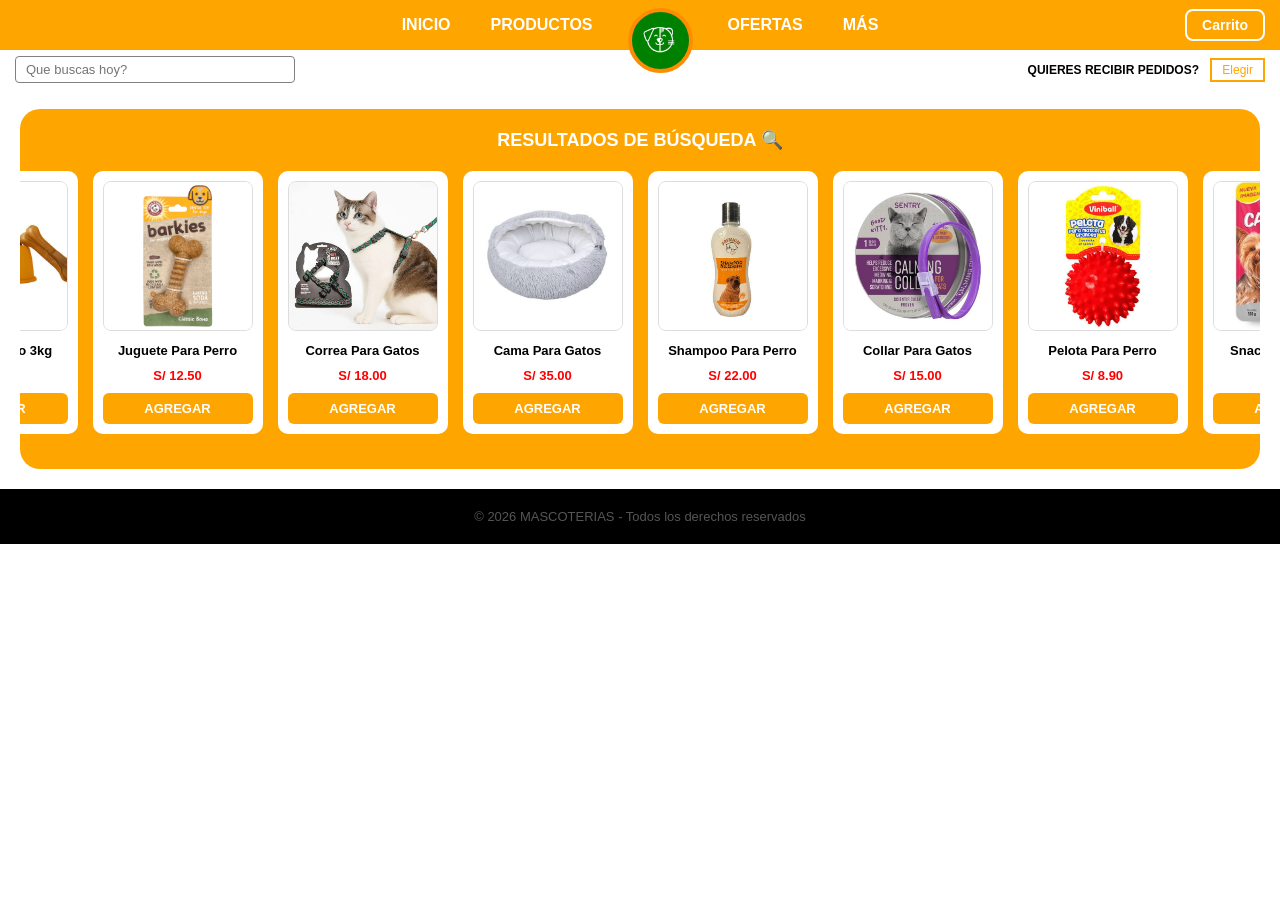
<file: Inicio/busqueda.html>
<!DOCTYPE html>
<html lang="es">
<head>
    <meta charset="UTF-8">
    <meta name="viewport" content="width=device-width, initial-scale=1.0">
    <title>MASCOTERIAS - Busqueda</title>
    <link rel="stylesheet" href="../style.css">
    <script type="text/javascript" src="https://code.jquery.com/jquery-3.6.0.min.js"></script>
    <script type="text/javascript">
        $(function(){

            var catalogo = [
                {nombre: "Alimento Perro 3kg", precio: "S/ 45.90", img: "productos_imagenes/alimento para perro 3kg.jfif"},
                {nombre: "Juguete Para Perro", precio: "S/ 12.50", img: "productos_imagenes/Juguete para perro.jpg"},
                {nombre: "Correa Para Gatos", precio: "S/ 18.00", img: "productos_imagenes/correa para gatos.jfif"},
                {nombre: "Cama Para Gatos", precio: "S/ 35.00", img: "productos_imagenes/cama para gatos.jfif"},
                {nombre: "Shampoo Para Perro", precio: "S/ 22.00", img: "productos_imagenes/shampoo para perros.jfif"},
                {nombre: "Collar Para Gatos", precio: "S/ 15.00", img: "productos_imagenes/collar para gatos.jfif"},
                {nombre: "Pelota Para Perro", precio: "S/ 8.90", img: "productos_imagenes/pelota para perros.jfif"},
                {nombre: "Snacks Para Perro", precio: "S/ 10.50", img: "productos_imagenes/snacks para perros.jfif"}
            ];

            function irABuscar(){
                var texto = $("#buscador input").val().trim();
                window.location = "busqueda.html?q=" + encodeURIComponent(texto);
            }

            $("#btn-carrito-menu").click(function(){
                window.location = "carrito.html";
            });

            $("#buscador input").keydown(function(e){
                if(e.key === "Enter"){
                    irABuscar();
                }
            });

            function obtenerParametro(nombre){
                var params = new URLSearchParams(window.location.search);
                return params.get(nombre) || "";
            }

            var query = obtenerParametro("q");
            $("#buscador input").val(query);

            var resultados = catalogo.filter(function(item){
                return item.nombre.toLowerCase().indexOf(query.toLowerCase()) !== -1;
            });

            $(".productos-grid").empty();

            if(resultados.length === 0){
                $(".productos-grid").append("<p id='sin-resultados'>No se encontraron productos para \"" + query + "\".</p>");
            } else {
                $.each(resultados, function(index, item){
                    var productoHtml = "<div class='producto'>" +
                        "<img class='img-producto' src='../" + item.img + "' alt='" + item.nombre + "'>" +
                        "<p class='nombre-producto'>" + item.nombre + "</p>" +
                        "<p class='precio-producto'>" + item.precio + "</p>" +
                        "<a href='#' class='btn-agregar'>AGREGAR</a>" +
                    "</div>";
                    $(".productos-grid").append(productoHtml);
                });
            }

            $(document).on("click", ".btn-agregar", function(e){
                e.preventDefault();
                var producto = $(this).closest(".producto");
                var nombre = producto.find(".nombre-producto").text();
                var precio = producto.find(".precio-producto").text();
                var img = producto.find(".img-producto").attr("src");
                localStorage.setItem("prod_nombre", nombre);
                localStorage.setItem("prod_precio", precio);
                localStorage.setItem("prod_img", img.replace("../", ""));
                window.location = "../producto.html";
            });

        })
    </script>
</head>
<body>
    <main>
        <header>
            <nav id="menu">
                <a href="../index.html">INICIO</a>
                <a href="../hypervinculos/productos.html">PRODUCTOS</a>
                <div id="logo"><img src="../imagenes/logo.png" alt="logo"></div>
                <a href="../hypervinculos/ofertas.html">OFERTAS</a>
                <a href="../hypervinculos/mas.html">MÁS</a>
                <button id="btn-carrito-menu">Carrito</button>
            </nav>
            <div id="barra">
                <div id="buscador">
                    <input type="text" placeholder="Que buscas hoy?">
                </div>
                <div id="pedidos">
                    QUIERES RECIBIR PEDIDOS? <button>Elegir</button>
                </div>
            </div>
        </header>
        <article>
            <section id="tendencia">
                <h2>RESULTADOS DE BÚSQUEDA 🔍</h2>
                <div class="productos-grid">
                </div>
            </section>
        </article>
        <footer>
            <p>© 2026 MASCOTERIAS - Todos los derechos reservados</p>
        </footer>
    </main>
</body>
</html>
</file>
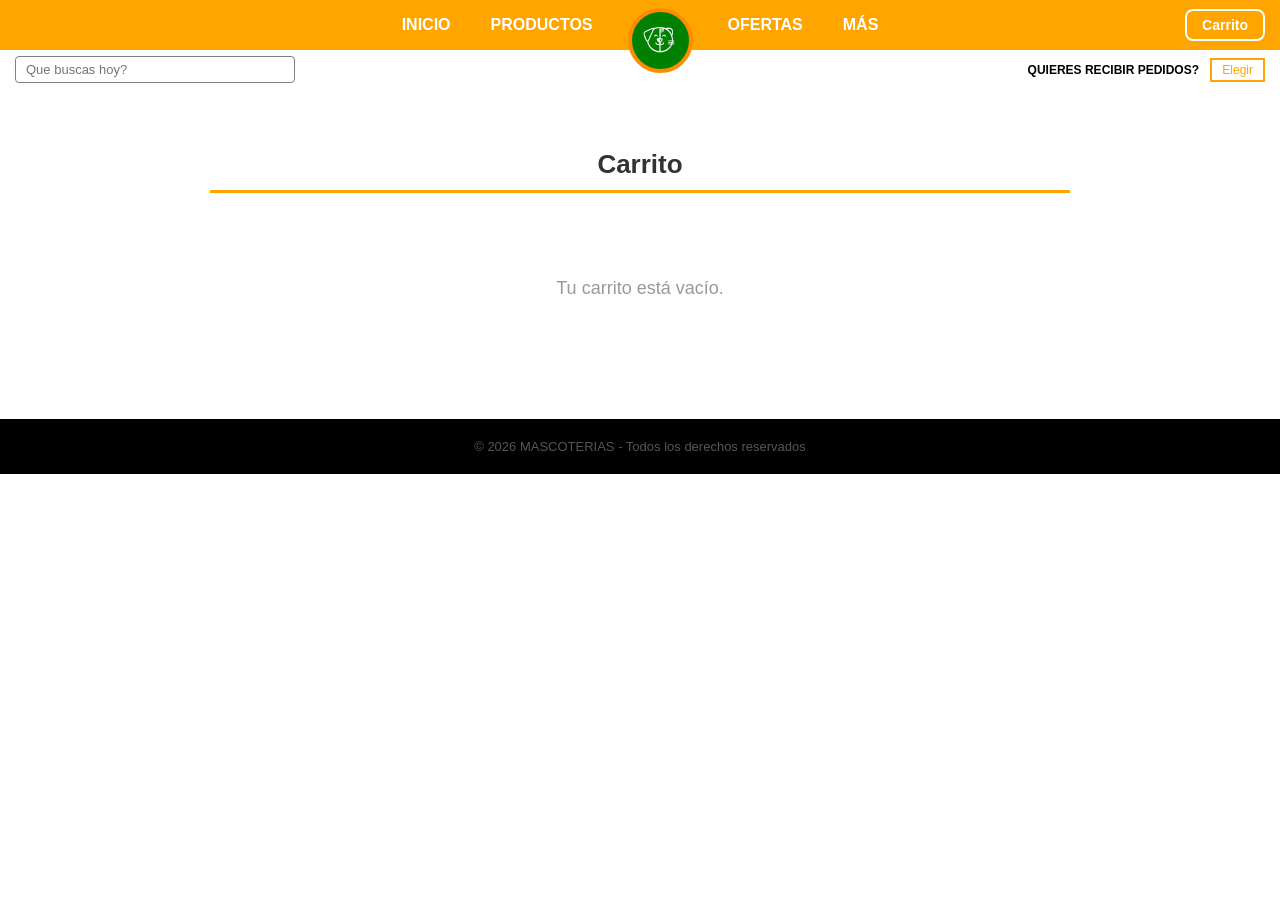
<file: Inicio/carrito.html>
<!DOCTYPE html>
<html lang="es">
<head>
    <meta charset="UTF-8">
    <meta name="viewport" content="width=device-width, initial-scale=1.0">
    <title>MASCOTERIAS - Carrito</title>
    <link rel="stylesheet" href="../style.css">
    <script type="text/javascript" src="https://code.jquery.com/jquery-3.6.0.min.js"></script>
    <script type="text/javascript">
        $(function(){

            $("#btn-carrito-menu").click(function(){
                window.location = "carrito.html";
            });

            $("#buscador input").keydown(function(e){
                if(e.key === "Enter"){
                    var texto = $(this).val().trim();
                    window.location = "busqueda.html?q=" + encodeURIComponent(texto);
                }
            });

            var carrito = JSON.parse(localStorage.getItem("carrito") || "[]");

            function normalizarImg(src){
                var img = src || "../imagenes/logo.png";
                if(img.indexOf("../") !== 0 && img.indexOf("http") !== 0){
                    img = "../" + img;
                }
                return img;
            }

            function agrupar(lista){
                var grupos = [];
                $.each(lista, function(index, item){
                    var existente = null;
                    $.each(grupos, function(i, g){
                        if(g.nombre === item.nombre && g.precio === item.precio){
                            existente = g;
                        }
                    });
                    if(existente){
                        existente.cantidad++;
                    } else {
                        grupos.push({nombre: item.nombre, precio: item.precio, img: item.img, cantidad: 1});
                    }
                });
                return grupos;
            }

            function pintarCarrito(){
                $(".item-carrito").remove();
                $("#carrito-vacio").remove();

                carrito = JSON.parse(localStorage.getItem("carrito") || "[]");

                if(carrito.length === 0){
                    $("#seccion-carrito").append("<p id='carrito-vacio'>Tu carrito está vacío.</p>");
                    $(".btn-comprar").hide();
                    $(".btn-vaciar").hide();
                    return;
                }

                $(".btn-comprar").show();
                $(".btn-vaciar").show();

                var grupos = agrupar(carrito);

                $.each(grupos, function(index, g){
                    var img = normalizarImg(g.img);
                    var cantidadTexto = g.cantidad > 1 ? " x" + g.cantidad : "";
                    var itemHtml = "<div class='item-carrito' data-nombre=\"" + g.nombre + "\" data-precio=\"" + g.precio + "\">" +
                        "<img src='" + img + "' alt='" + g.nombre + "'>" +
                        "<div class='item-info'>" +
                            "<p class='item-nombre'>" + g.nombre + cantidadTexto + "</p>" +
                            "<p class='item-precio'>" + g.precio + "</p>" +
                        "</div>" +
                        "<button class='btn-quitar'>Quitar</button>" +
                    "</div>";
                    $(".btn-comprar").before(itemHtml);
                });
            }

            $(document).on("click", ".btn-quitar", function(){
                var fila = $(this).closest(".item-carrito");
                var nombre = fila.data("nombre").toString();
                var precio = fila.data("precio").toString();

                carrito = JSON.parse(localStorage.getItem("carrito") || "[]");
                var quitado = false;
                var nuevoCarrito = [];
                $.each(carrito, function(index, item){
                    if(!quitado && item.nombre === nombre && item.precio === precio){
                        quitado = true;
                        return;
                    }
                    nuevoCarrito.push(item);
                });
                localStorage.setItem("carrito", JSON.stringify(nuevoCarrito));
                pintarCarrito();
            });

            $(".btn-vaciar").click(function(){
                localStorage.setItem("carrito", "[]");
                pintarCarrito();
            });

            pintarCarrito();

        })
    </script>
</head>
<body>
    <main>
        <header>
            <nav id="menu">
                <a href="../index.html">INICIO</a>
                <a href="../hypervinculos/productos.html">PRODUCTOS</a>
                <div id="logo"><img src="../imagenes/logo.png" alt="logo"></div>
                <a href="../hypervinculos/ofertas.html">OFERTAS</a>
                <a href="../hypervinculos/mas.html">MÁS</a>
                <button id="btn-carrito-menu">Carrito</button>
            </nav>
            <div id="barra">
                <div id="buscador">
                    <input type="text" placeholder="Que buscas hoy?">
                </div>
                <div id="pedidos">
                    QUIERES RECIBIR PEDIDOS? <button>Elegir</button>
                </div>
            </div>
        </header>
        <article>
            <section id="seccion-carrito">
                <h2>Carrito</h2>
                <a href="confirmacion.html" class="btn-comprar">COMPRAR</a>
                <button class="btn-vaciar">Vaciar carrito</button>
            </section>
        </article>
        <footer>
            <p>© 2026 MASCOTERIAS - Todos los derechos reservados</p>
        </footer>
    </main>
</body>
</html>
</file>
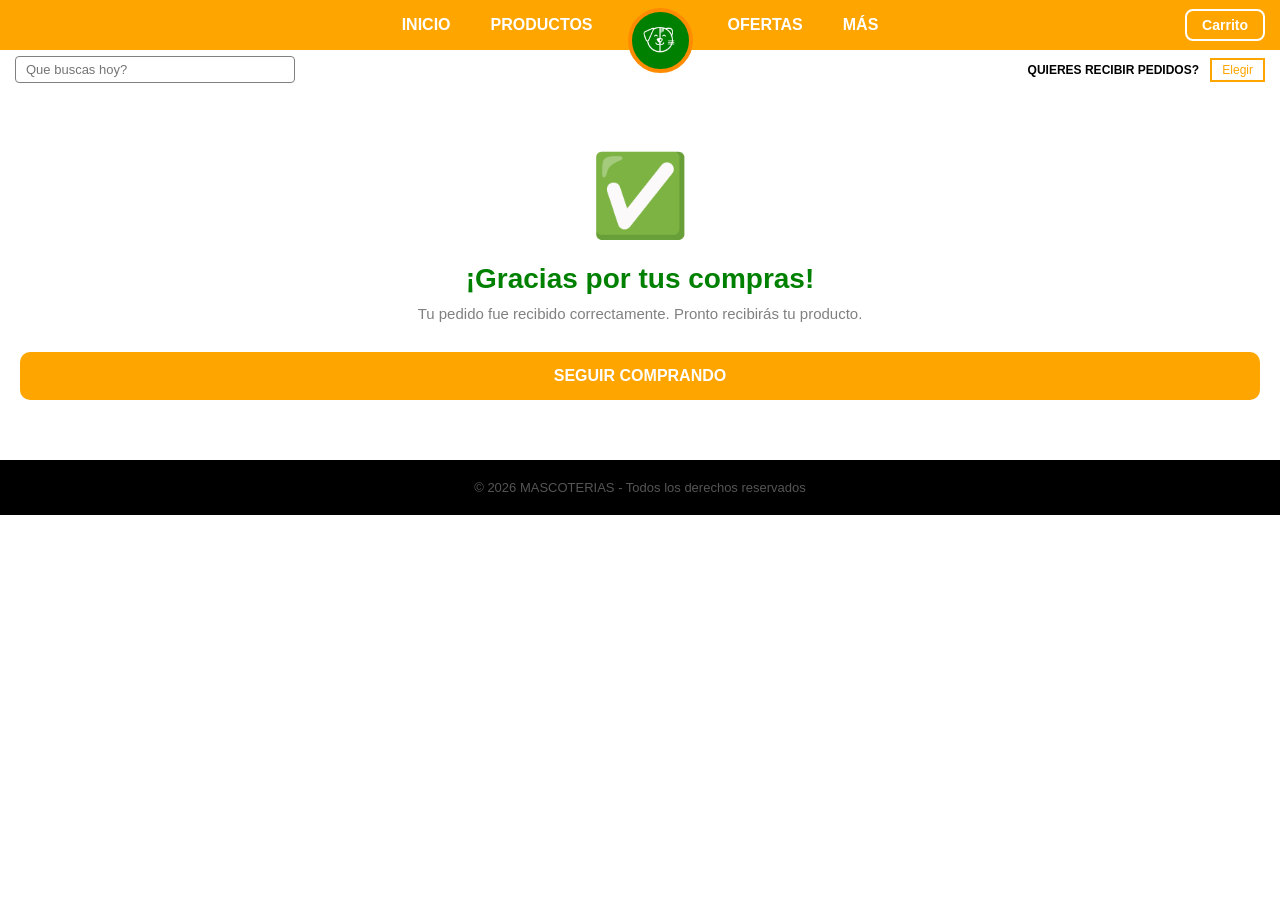
<file: Inicio/confirmacion.html>
<!DOCTYPE html>
<html lang="es">
<head>
    <meta charset="UTF-8">
    <meta name="viewport" content="width=device-width, initial-scale=1.0">
    <title>MASCOTERIAS - Confirmacion</title>
    <link rel="stylesheet" href="../style.css">
</head>
<body>
    <main>
        <header>
            <nav id="menu">
                <a href="../index.html">INICIO</a>
                <a href="../hypervinculos/productos.html">PRODUCTOS</a>
                <div id="logo"><img src="../imagenes/logo.png" alt="logo"></div>
                <a href="../hypervinculos/ofertas.html">OFERTAS</a>
                <a href="../hypervinculos/mas.html">MÁS</a>
                <button id="btn-carrito-menu" onclick="window.location='carrito.html'">Carrito</button>
            </nav>
            <div id="barra">
                <div id="buscador">
                    <input type="text" placeholder="Que buscas hoy?" onkeydown="if(event.key==='Enter') window.location='busqueda.html'">
                </div>
                <div id="pedidos">
                    QUIERES RECIBIR PEDIDOS? <button>Elegir</button>
                </div>
            </div>
        </header>
        <article>
            <section id="seccion-confirmacion">
                <div id="check">✅</div>
                <h2>¡Gracias por tus compras!</h2>
                <p>Tu pedido fue recibido correctamente. Pronto recibirás tu producto.</p>
                <a href="../index.html" class="btn-comprar">SEGUIR COMPRANDO</a>
            </section>
        </article>
        <footer>
            <p>© 2026 MASCOTERIAS - Todos los derechos reservados</p>
        </footer>
    </main>
</body>
</html>
</file>
<file: style.css>
*{
    margin: 0;
    padding: 0;
    box-sizing: border-box;
    font-family: Arial, sans-serif;
}

body{
    background-color: white;
}

header{
    background-color: orange;
    position: relative;
}

#menu{
    display: flex;
    flex-direction: row;
    align-items: center;
    justify-content: center;
    height: 50px;
    position: relative;
}

#menu a{
    color: white;
    text-decoration: none;
    font-weight: bold;
    font-size: 16px;
    padding: 10px 20px;
}

#menu a:hover{
    background-color: darkorange;
}

#logo{
    background-color: green;
    width: 65px;
    height: 65px;
    border-radius: 50%;
    border: 4px solid darkorange;
    display: flex;
    align-items: center;
    justify-content: center;
    margin: 0 15px;
    overflow: hidden;
    position: relative;
    top: 15px;
    z-index: 1;
}

#logo img{
    width: 60px;
    height: 60px;
    object-fit: contain;
}

#btn-carrito-menu{
    background-color: orange;
    color: white;
    border: 2px solid white;
    padding: 6px 15px;
    font-size: 14px;
    font-weight: bold;
    border-radius: 8px;
    cursor: pointer;
    margin-left: 20px;
}

#btn-carrito-menu:hover{
    background-color: darkorange;
}

#barra{
    background-color: white;
    display: flex;
    flex-direction: row;
    justify-content: space-between;
    align-items: center;
    padding: 6px 15px;
}

#buscador input{
    width: 280px;
    padding: 5px 10px;
    border: 1px solid gray;
    border-radius: 4px;
    font-size: 13px;
}

#pedidos{
    font-size: 12px;
    font-weight: bold;
}

#pedidos button{
    background-color: white;
    border: 2px solid orange;
    color: orange;
    padding: 3px 10px;
    cursor: pointer;
    margin-left: 8px;
    font-size: 12px;
}

#pedidos button:hover{
    background-color: orange;
    color: white;
}

#tendencia{
    background-color: orange;
    border-radius: 20px;
    margin: 20px;
    padding: 20px;
}

#tendencia h2{
    text-align: center;
    color: white;
    font-size: 18px;
    font-weight: bold;
    margin-bottom: 20px;
}

.productos-grid{
    display: flex;
    flex-direction: row;
    justify-content: center;
    gap: 15px;
    margin-bottom: 15px;
}

.producto{
    background-color: white;
    border-radius: 10px;
    padding: 10px;
    width: 200px;
    text-align: center;
}

.marco-imagen{
    width: 170px;
    height: 170px;
    border: 2px solid gray;
    margin: 0 auto 10px auto;
    background-color: #f0f0f0;
    border-radius: 6px;
}

.producto p{
    font-size: 13px;
    font-weight: bold;
    margin-bottom: 10px;
}

.btn-agregar{
    display: block;
    background-color: orange;
    color: white;
    text-decoration: none;
    font-weight: bold;
    font-size: 13px;
    padding: 8px;
    border-radius: 6px;
    text-align: center;
}

.btn-agregar:hover{
    background-color: darkorange;
}

#banner{
    background-color: green;
    margin: 20px;
    border-radius: 20px;
    padding: 40px;
    text-align: center;
}

#banner-texto h2{
    color: white;
    font-size: 36px;
    margin-bottom: 10px;
}

#banner-texto p{
    color: white;
    font-size: 16px;
    margin-bottom: 20px;
}

#banner-texto button{
    background-color: orange;
    color: white;
    border: none;
    padding: 10px 30px;
    font-size: 16px;
    font-weight: bold;
    border-radius: 10px;
    cursor: pointer;
}

#banner-texto button:hover{
    background-color: darkorange;
}

#redes{
    text-align: center;
    margin: 20px;
    padding: 20px;
}

#redes h2{
    color: orange;
    font-size: 20px;
    margin-bottom: 20px;
}

#redes-grid{
    display: flex;
    flex-direction: row;
    justify-content: center;
    gap: 40px;
}

.red-social img{
    width: 60px;
    height: 60px;
    object-fit: contain;
}

.red-social p{
    font-size: 13px;
    font-weight: bold;
    margin-top: 5px;
    color: orange;
}

footer{
    background-color: green;
    color: white;
    text-align: center;
    padding: 15px;
    font-size: 13px;
    margin-top: 20px;
}

.mantenimiento{
    display: flex;
    justify-content: center;
    align-items: center;
    height: 400px;
}

.mantenimiento h1{
    font-size: 60px;
    color: orange;
    text-align: center;
}

#detalle-producto{
    display: flex;
    flex-direction: row;
    gap: 40px;
    margin: 30px;
    padding: 20px;
    background-color: #fff3e0;
    border-radius: 15px;
}

#columna-izquierda{
    display: flex;
    flex-direction: column;
    gap: 15px;
}

.marco-imagen-grande{
    width: 280px;
    height: 280px;
    border: 2px solid gray;
    background-color: #f0f0f0;
    border-radius: 10px;
}

#resena{
    background-color: #ffe0b2;
    padding: 10px;
    border-radius: 10px;
    font-size: 13px;
}

#resena p{
    margin-bottom: 4px;
}

#info-producto{
    flex: 1;
    display: flex;
    flex-direction: column;
    justify-content: center;
    gap: 15px;
}

#info-producto h2{
    font-size: 24px;
    color: black;
}

#info-producto .descripcion{
    font-size: 14px;
    color: gray;
    text-align: justify;
}

.btn-carrito{
    background-color: orange;
    color: white;
    border: none;
    padding: 12px 30px;
    font-size: 16px;
    font-weight: bold;
    border-radius: 25px;
    cursor: pointer;
    width: 200px;
}

.btn-carrito:hover{
    background-color: darkorange;
}

#relacionados{
    margin: 20px 30px;
}

#relacionados h2{
    font-size: 20px;
    margin-bottom: 15px;
    color: black;
}

.red-social img{
    width: 60px !important;
    height: 60px !important;
    object-fit: contain !important;
}

#btn-carrito-menu{
    background-color: transparent;
    color: white;
    border: 2px solid white;
    padding: 6px 15px;
    font-size: 14px;
    font-weight: bold;
    border-radius: 8px;
    cursor: pointer;
    margin-left: auto;
}

#btn-carrito-menu:hover{
    background-color: darkorange;
}

.descuento{
    position: absolute;
    top: -10px;
    right: -10px;
    background-color: red;
    color: white;
    font-weight: bold;
    font-size: 13px;
    width: 60px;
    height: 60px;
    border-radius: 50%;
    display: flex;
    align-items: center;
    justify-content: center;
    text-align: center;
}

.producto{
    position: relative;
}

#btn-carrito-menu{
    position: absolute;
    right: 15px;
}

#seccion-mas{
    text-align: center;
}

#imagen-mas{
    width: 100%;
    max-height: 400px;
    object-fit: cover;
}

#texto-mas{
    background-color: orange;
    padding: 30px 40px;
}

#texto-mas h2{
    color: white;
    font-size: 32px;
    margin-bottom: 15px;
}

#texto-mas p{
    color: white;
    font-size: 14px;
}

.img-producto{
    width: 150px;
    height: 150px;
    object-fit: cover;
    border-radius: 8px;
    margin-bottom: 8px;
    border: 1px solid #ddd;
}

.nombre-producto{
    font-size: 13px;
    font-weight: bold;
    margin-bottom: 4px;
}

.precio-producto{
    font-size: 14px;
    color: red;
    font-weight: bold;
    margin-bottom: 8px;
}

#seccion-carrito{
    max-width: 500px;
    margin: 30px auto;
    padding: 20px;
}

#seccion-carrito h2{
    font-size: 24px;
    font-weight: bold;
    text-align: center;
    margin-bottom: 20px;
}

.item-carrito{
    display: flex;
    flex-direction: row;
    align-items: center;
    gap: 15px;
    border-bottom: 1px solid #ddd;
    padding: 15px 0;
}

.item-carrito img{
    width: 70px;
    height: 70px;
    object-fit: cover;
    border-radius: 8px;
    border: 1px solid #ddd;
}

.item-nombre{
    font-size: 14px;
    font-weight: bold;
    margin-bottom: 5px;
}

.item-precio{
    font-size: 14px;
    color: red;
    font-weight: bold;
}

.btn-comprar{
    display: block;
    background-color: orange;
    color: white;
    text-decoration: none;
    font-weight: bold;
    font-size: 16px;
    padding: 15px;
    border-radius: 10px;
    text-align: center;
    margin-top: 25px;
}

.btn-comprar:hover{
    background-color: darkorange;
}

#seccion-confirmacion{
    text-align: center;
    padding: 60px 20px;
}

#check{
    font-size: 80px;
    margin-bottom: 20px;
}

#seccion-confirmacion h2{
    font-size: 28px;
    margin-bottom: 10px;
    color: green;
}

#seccion-confirmacion p{
    font-size: 15px;
    color: gray;
    margin-bottom: 30px;
}

#tendencia{
    position: relative;
    overflow: hidden;
}

#cuadrado{
    width: 30px;
    height: 30px;
    background-color: red;
    position: absolute;
    animation-name: mover;
    animation-duration: 4s;
    animation-iteration-count: infinite;
    top: 0;
    left: 0;
}

#cuadrado2{
    width: 30px;
    height: 30px;
    background-color: blue;
    position: absolute;
    animation-name: mover;
    animation-duration: 6s;
    animation-iteration-count: infinite;
    top: 0;
    left: 0;
}

#cuadrado3{
    width: 30px;
    height: 30px;
    background-color: green;
    position: absolute;
    animation-name: mover;
    animation-duration: 8s;
    animation-iteration-count: infinite;
    top: 0;
    left: 0;
}

@keyframes mover{
    0%{left: 0; top: 0;}
    25%{left: calc(100% - 30px); top: 0;}
    50%{left: calc(100% - 30px); top: calc(100% - 30px);}
    75%{left: 0; top: calc(100% - 30px);}
    100%{left: 0; top: 0;}
}

#bienvenida{
    background-color: orange;
    padding: 50px 20px;
    text-align: center;
}

#bienvenida-texto h2{
    color: white;
    font-size: 36px;
    margin-bottom: 10px;
}

#bienvenida-texto p{
    color: white;
    font-size: 16px;
}

#por-que{
    padding: 40px 20px;
    text-align: center;
}

#por-que h2{
    color: orange;
    font-size: 24px;
    margin-bottom: 25px;
}

#por-que-grid{
    display: flex;
    flex-direction: row;
    justify-content: center;
    gap: 20px;
}

.razon{
    background-color: #fff8f0;
    border: 2px solid orange;
    border-radius: 15px;
    padding: 20px;
    width: 200px;
}

.razon-icono{
    font-size: 36px;
    margin-bottom: 10px;
}

.razon-titulo{
    font-weight: bold;
    font-size: 15px;
    margin-bottom: 8px;
    color: orange;
}

.razon-texto{
    font-size: 13px;
    color: gray;
}

#estadisticas{
    background-color: green;
    display: flex;
    flex-direction: row;
    justify-content: center;
    gap: 60px;
    padding: 40px 20px;
}

.estadistica{
    text-align: center;
}

.estadistica-numero{
    color: white;
    font-size: 48px;
    font-weight: bold;
}

.estadistica-label{
    color: white;
    font-size: 16px;
    margin-top: 5px;
}

#testimonios{
    padding: 40px 20px;
    text-align: center;
}

#testimonios h2{
    color: orange;
    font-size: 24px;
    margin-bottom: 25px;
}

#testimonios-grid{
    display: flex;
    flex-direction: row;
    justify-content: center;
    gap: 20px;
}

.testimonio{
    background-color: #fff8f0;
    border: 2px solid orange;
    border-radius: 15px;
    padding: 20px;
    width: 250px;
}

.estrellas{
    font-size: 18px;
    margin-bottom: 10px;
}

.testimonio-texto{
    font-size: 13px;
    color: gray;
    text-align: justify;
    margin-bottom: 10px;
    font-style: italic;
}

.testimonio-nombre{
    font-weight: bold;
    color: orange;
    font-size: 13px;
}

#newsletter{
    background-color: orange;
    padding: 40px 20px;
    text-align: center;
}

#newsletter h2{
    color: white;
    font-size: 24px;
    margin-bottom: 10px;
}

#newsletter p{
    color: white;
    font-size: 14px;
    margin-bottom: 20px;
}

#newsletter-form{
    display: flex;
    flex-direction: row;
    justify-content: center;
    gap: 10px;
}

#newsletter-form input{
    width: 300px;
    padding: 10px 15px;
    border: none;
    border-radius: 8px;
    font-size: 14px;
}

#newsletter-form button{
    background-color: green;
    color: white;
    border: none;
    padding: 10px 25px;
    font-weight: bold;
    font-size: 14px;
    border-radius: 8px;
    cursor: pointer;
}

#newsletter-form button:hover{
    background-color: darkgreen;
}

.marco-imagen-grande{
    width: 280px;
    height: 280px;
    object-fit: cover;
    border-radius: 10px;
    border: 2px solid gray;
}

#servicios{
    padding: 40px 20px;
    text-align: center;
    background-color: white;
}

#servicios h2{
    color: orange;
    font-size: 24px;
    margin-bottom: 25px;
}

#servicios-grid{
    display: flex;
    flex-direction: row;
    justify-content: center;
    gap: 25px;
}

.servicio{
    background-color: #fff8f0;
    border: 2px solid orange;
    border-radius: 15px;
    padding: 20px;
    width: 250px;
}

.servicio img{
    width: 100%;
    height: 160px;
    object-fit: cover;
    border-radius: 10px;
    margin-bottom: 12px;
    border: 1px solid #ddd;
}

.servicio h3{
    font-size: 16px;
    color: orange;
    margin-bottom: 8px;
}

.servicio p{
    font-size: 13px;
    color: gray;
    text-align: justify;
}

#servicios{
    padding: 60px 40px;
    background: linear-gradient(135deg, #fff8f0 0%, #ffffff 100%);
    text-align: center;
}

#servicios h2{
    color: #e65c00;
    font-size: 28px;
    margin-bottom: 10px;
    letter-spacing: 2px;
}

#servicios-grid{
    display: flex;
    flex-direction: row;
    justify-content: center;
    gap: 30px;
    margin-top: 30px;
}

.servicio{
    background-color: white;
    border-radius: 20px;
    padding: 25px;
    width: 260px;
    box-shadow: 0 8px 20px rgba(0,0,0,0.1);
    transition: transform 0.3s;
}

.servicio:hover{
    transform: translateY(-8px);
}

.servicio-icono{
    font-size: 40px;
    margin-bottom: 10px;
}

.servicio img{
    width: 100%;
    height: 150px;
    object-fit: cover;
    border-radius: 12px;
    margin-bottom: 12px;
}

.servicio h3{
    font-size: 17px;
    color: #e65c00;
    margin-bottom: 8px;
}

.servicio p{
    font-size: 13px;
    color: #777;
    text-align: justify;
    margin-bottom: 15px;
}

.btn-servicio{
    display: inline-block;
    background-color: orange;
    color: white;
    text-decoration: none;
    padding: 8px 20px;
    border-radius: 20px;
    font-size: 13px;
    font-weight: bold;
}

.btn-servicio:hover{
    background-color: #e65c00;
}

#por-que{
    padding: 0;
    background: linear-gradient(135deg, #ff8c00, #e65c00);
}

#por-que-fondo{
    padding: 60px 40px;
    text-align: center;
}

#por-que h2{
    color: white;
    font-size: 28px;
    margin-bottom: 30px;
    letter-spacing: 2px;
}

#por-que-grid{
    display: flex;
    flex-direction: row;
    justify-content: center;
    gap: 20px;
}

.razon{
    background-color: rgba(255,255,255,0.15);
    border: 2px solid rgba(255,255,255,0.4);
    border-radius: 15px;
    padding: 25px 20px;
    width: 200px;
    color: white;
}

.razon-icono{
    font-size: 40px;
    margin-bottom: 10px;
}

.razon-titulo{
    font-weight: bold;
    font-size: 15px;
    margin-bottom: 8px;
    color: white;
}

.razon-texto{
    font-size: 12px;
    color: rgba(255,255,255,0.85);
}

#estadisticas{
    background-color: #1a1a1a;
    display: flex;
    flex-direction: row;
    justify-content: center;
    align-items: center;
    gap: 0;
    padding: 50px 20px;
}

.estadistica{
    text-align: center;
    padding: 0 60px;
}

.estadistica-numero{
    color: orange;
    font-size: 52px;
    font-weight: bold;
}

.estadistica-label{
    color: white;
    font-size: 15px;
    margin-top: 5px;
}

.estadistica-divider{
    width: 2px;
    height: 70px;
    background-color: rgba(255,255,255,0.2);
}

#testimonios{
    padding: 60px 40px;
    background-color: #f9f9f9;
    text-align: center;
}

#testimonios h2{
    color: #e65c00;
    font-size: 26px;
    margin-bottom: 30px;
    letter-spacing: 1px;
}

#testimonios-grid{
    display: flex;
    flex-direction: row;
    justify-content: center;
    gap: 25px;
}

.testimonio{
    background-color: white;
    border-radius: 20px;
    padding: 25px;
    width: 260px;
    box-shadow: 0 6px 18px rgba(0,0,0,0.08);
    text-align: center;
}

.testimonio-avatar{
    width: 55px;
    height: 55px;
    border-radius: 50%;
    background-color: orange;
    color: white;
    font-size: 24px;
    font-weight: bold;
    display: flex;
    align-items: center;
    justify-content: center;
    margin: 0 auto 12px auto;
}

.estrellas{
    font-size: 16px;
    margin-bottom: 10px;
}

.testimonio-texto{
    font-size: 13px;
    color: #666;
    font-style: italic;
    margin-bottom: 12px;
    text-align: justify;
}

.testimonio-nombre{
    font-weight: bold;
    color: orange;
    font-size: 13px;
}

#newsletter{
    background: linear-gradient(135deg, #1a1a1a, #333);
    padding: 70px 20px;
    text-align: center;
}

#newsletter-inner{
    max-width: 600px;
    margin: 0 auto;
}

#newsletter h2{
    color: orange;
    font-size: 24px;
    margin-bottom: 12px;
}

#newsletter p{
    color: #ccc;
    font-size: 14px;
    margin-bottom: 25px;
}

#newsletter-form{
    display: flex;
    flex-direction: row;
    justify-content: center;
    gap: 10px;
}

#newsletter-form input{
    width: 320px;
    padding: 12px 18px;
    border: none;
    border-radius: 30px;
    font-size: 14px;
    outline: none;
}

#newsletter-form button{
    background-color: orange;
    color: white;
    border: none;
    padding: 12px 28px;
    font-weight: bold;
    font-size: 14px;
    border-radius: 30px;
    cursor: pointer;
}

#newsletter-form button:hover{
    background-color: #e65c00;
}

#banner{
    background: linear-gradient(135deg, #2d6a2d, #1a4d1a);
    padding: 60px 20px;
    text-align: center;
    border-radius: 0;
    margin: 0;
}

#banner-texto h2{
    color: white;
    font-size: 38px;
    margin-bottom: 10px;
}

#banner-texto p{
    color: rgba(255,255,255,0.8);
    font-size: 16px;
    margin-bottom: 25px;
}

.btn-banner{
    display: inline-block;
    background-color: orange;
    color: white;
    text-decoration: none;
    padding: 14px 40px;
    border-radius: 30px;
    font-size: 16px;
    font-weight: bold;
}

.btn-banner:hover{
    background-color: #e65c00;
}

#redes{
    background-color: #111;
    text-align: center;
    padding: 50px 20px;
}

#redes h2{
    color: orange;
    font-size: 22px;
    margin-bottom: 8px;
}

#redes-subtitulo{
    color: #aaa;
    font-size: 14px;
    margin-bottom: 25px;
}

#redes-grid{
    display: flex;
    flex-direction: row;
    justify-content: center;
    gap: 40px;
}

.red-social img{
    width: 60px !important;
    height: 60px !important;
    object-fit: contain !important;
    border-radius: 12px;
    transition: transform 0.2s;
}

.red-social img:hover{
    transform: scale(1.15);
}

.red-social p{
    font-size: 13px;
    font-weight: bold;
    margin-top: 8px;
    color: #aaa;
}

footer{
    background-color: #000;
    color: #555;
    text-align: center;
    padding: 20px;
    font-size: 13px;
    margin-top: 0;
}

#seccion-carrito{
    max-width: 900px;
    margin: 40px auto;
    padding: 20px;
}

#seccion-carrito h2{
    font-size: 26px;
    margin-bottom: 25px;
    color: #333;
    border-bottom: 3px solid orange;
    padding-bottom: 10px;
}

#carrito-contenido{
    display: flex;
    flex-direction: row;
    gap: 30px;
    align-items: flex-start;
}

#lista-carrito{
    flex: 1;
}

.item-carrito{
    display: flex;
    flex-direction: row;
    align-items: center;
    gap: 15px;
    border: 1px solid #eee;
    border-radius: 12px;
    padding: 15px;
    margin-bottom: 12px;
    background-color: white;
    box-shadow: 0 2px 8px rgba(0,0,0,0.06);
}

.item-carrito img{
    width: 80px;
    height: 80px;
    object-fit: cover;
    border-radius: 10px;
    border: 1px solid #ddd;
}

.item-info{
    flex: 1;
}

.item-nombre{
    font-size: 15px;
    font-weight: bold;
    margin-bottom: 5px;
    color: #333;
}

.item-precio{
    font-size: 15px;
    color: red;
    font-weight: bold;
}

.btn-eliminar{
    background-color: #ff4444;
    color: white;
    border: none;
    width: 32px;
    height: 32px;
    border-radius: 50%;
    cursor: pointer;
    font-size: 14px;
    font-weight: bold;
}

.btn-eliminar:hover{
    background-color: darkred;
}

#resumen{
    width: 280px;
}

#resumen-box{
    background-color: white;
    border: 1px solid #eee;
    border-radius: 15px;
    padding: 25px;
    box-shadow: 0 4px 15px rgba(0,0,0,0.08);
}

#resumen-box h3{
    font-size: 18px;
    margin-bottom: 20px;
    color: #333;
    border-bottom: 2px solid #eee;
    padding-bottom: 10px;
}

#resumen-linea{
    display: flex;
    justify-content: space-between;
    align-items: center;
    margin-bottom: 20px;
    font-size: 16px;
}

.total-numero{
    font-size: 22px;
    font-weight: bold;
    color: orange;
}

#btn-seguir{
    display: block;
    text-align: center;
    margin-top: 12px;
    color: orange;
    text-decoration: none;
    font-size: 13px;
}

#carrito-vacio{
    text-align: center;
    padding: 60px 20px;
    color: #999;
    font-size: 18px;
}

#banner-principal{
    background: linear-gradient(135deg, #ff8c00, #e65c00);
    padding: 80px 40px;
    text-align: center;
}

.banner-texto-principal h2{
    color: white;
    font-size: 42px;
    font-weight: bold;
    margin-bottom: 12px;
}

.banner-texto-principal p{
    color: rgba(255,255,255,0.9);
    font-size: 18px;
    margin-bottom: 25px;
}

.btn-banner-principal{
    display: inline-block;
    background-color: white;
    color: orange;
    text-decoration: none;
    padding: 14px 40px;
    border-radius: 30px;
    font-size: 16px;
    font-weight: bold;
}

.btn-banner-principal:hover{
    background-color: #fff3e0;
}

#categorias-rapidas{
    display: flex;
    flex-direction: row;
    justify-content: center;
    gap: 10px;
    padding: 20px 40px;
    background-color: white;
    border-bottom: 2px solid #f0f0f0;
}

.categoria-rapida{
    display: flex;
    flex-direction: column;
    align-items: center;
    gap: 6px;
    padding: 12px 18px;
    border-radius: 12px;
    cursor: pointer;
    transition: background 0.2s;
}

.categoria-rapida:hover{
    background-color: #fff3e0;
}

.cat-icono{
    font-size: 30px;
}

.categoria-rapida p{
    font-size: 12px;
    font-weight: bold;
    color: #555;
}

.seccion-header{
    display: flex;
    justify-content: space-between;
    align-items: center;
    margin-bottom: 20px;
}

.ver-todos{
    color: orange;
    text-decoration: none;
    font-size: 14px;
    font-weight: bold;
}

.ver-todos:hover{
    text-decoration: underline;
}

.producto-img-wrap{
    position: relative;
    margin-bottom: 10px;
}

.prod-tag{
    position: absolute;
    top: 8px;
    left: 8px;
    background-color: green;
    color: white;
    font-size: 11px;
    font-weight: bold;
    padding: 3px 8px;
    border-radius: 20px;
}

.prod-oferta{
    background-color: red;
}

#banner-doble{
    display: flex;
    flex-direction: row;
    margin: 20px;
    border-radius: 15px;
    overflow: hidden;
}

.banner-mitad{
    flex: 1;
    padding: 30px 20px;
    text-align: center;
}

.banner-verde{
    background-color: #2d6a2d;
    color: white;
}

.banner-naranja{
    background-color: #e65c00;
    color: white;
}

.banner-mitad h3{
    font-size: 20px;
    margin-bottom: 6px;
}

.banner-mitad p{
    font-size: 14px;
    opacity: 0.9;
}

.servicio-img-wrap{
    width: 100%;
    height: 150px;
    overflow: hidden;
    border-radius: 12px;
    margin-bottom: 12px;
}

.servicio-img-wrap img{
    width: 100%;
    height: 100%;
    object-fit: cover;
}

#footer-contenido{
    display: flex;
    flex-direction: row;
    justify-content: space-around;
    padding: 40px;
    background-color: #111;
}

.footer-col h4{
    color: orange;
    font-size: 15px;
    margin-bottom: 12px;
    letter-spacing: 1px;
}

.footer-col p{
    color: #aaa;
    font-size: 13px;
    margin-bottom: 6px;
}

.footer-col a{
    display: block;
    color: #aaa;
    text-decoration: none;
    font-size: 13px;
    margin-bottom: 6px;
}

.footer-col a:hover{
    color: orange;
}

#footer-bottom{
    background-color: #000;
    color: #555;
    text-align: center;
    padding: 15px;
    font-size: 12px;
}

#carrusel{
    margin: 20px;
    border-radius: 15px;
    overflow: hidden;
    position: relative;
    background-color: #f5f5f5;
}

#carrusel-imagenes{
    position: relative;
    height: 220px;
}

.slide{
    position: absolute;
    width: 100%;
    height: 100%;
    display: none;
}

.slide.active{
    display: block;
}

.slide img{
    width: 100%;
    height: 220px;
    object-fit: cover;
    object-position: center top;
    border-radius: 15px;
}

#carrusel-puntos{
    position: absolute;
    bottom: 15px;
    width: 100%;
    text-align: center;
}

.punto{
    display: inline-block;
    width: 12px;
    height: 12px;
    border-radius: 50%;
    background-color: rgba(255,255,255,0.5);
    margin: 0 5px;
    cursor: pointer;
}

.punto.active{
    background-color: orange;
    width: 30px;
    border-radius: 6px;
}

.slide-placeholder{
    width: 100%;
    height: 220px;
    display: flex;
    flex-direction: column;
    align-items: center;
    justify-content: center;
    border-radius: 15px;
}

.slide-icono{
    font-size: 50px;
    margin-bottom: 10px;
}

.slide-titulo{
    color: white;
    font-size: 28px;
    font-weight: bold;
    margin-bottom: 8px;
}

.slide-sub{
    color: rgba(255,255,255,0.8);
    font-size: 15px;
}
</file>
<file: productos.css>
.catalogo{
    width: 95%;
    margin: 30px auto;
}

.catalogo h2{
    text-align:center;
    margin-bottom:15px;
}

.contenido-catalogo{
   display:flex;
   gap:0px;
   align-items:flex-start;
   margin-top:10px;
}

.categorias{
    width: 180px;
    background:#f7f7f7;
    padding: 20px;
    border-radius: 10px;
    border: 1px solid #ddd;
}

.categorias h3{
    border-bottom: 2px solid orange;
    padding-bottom: 10px;
    margin-bottom: 15px;
}

.categorias ul{
    list-style:none;
    padding: 0;
}

.categorias li{
    cursor:pointer;
    margin: 12px 0;
    padding: 10px;
    border-radius: 8px;
    transition: 0.3s;
}

.categorias li:hover{
    background:#ff9900;
    color: white;
    font-weight:bold;
}

.productos{
    flex:1;
}

.filtros{
    display:flex;
    justify-content:flex-end;
    align-items: center;
    margin-bottom: 15px;
    gap: 12px;
}

.filtros select{
    padding: 8px;
    border-radius: 6px;
}

.precio{
    display:block;
    margin: 8px 0;
    font-weight:bold;
    color:#ff9900;
}

.producto{
    width: 220px;
    background: white;
    border-radius: 12px;
    padding: 12px;
    text-align: center;
    box-shadow: 0 2px 8px rgba(0,0,0,0.10);
}

.producto:hover{
    border: 2px solid orange;
}

.btn-agregar{
    display:block;
    margin-top:10px;
    border-radius:8px;
}

.marco-imagen{
    width: 200px;
    height: 200px;
    margin: auto;
    margin-bottom: 12px;
    border: 2px solid #999;
    border-radius: 8px;
    overflow: hidden;
    display: flex;
    justify-content: center;
    align-items: center;
}

.marco-imagen img{
    width: 100%;
    height: 100%;
    object-fit: contain;
}
</file>
